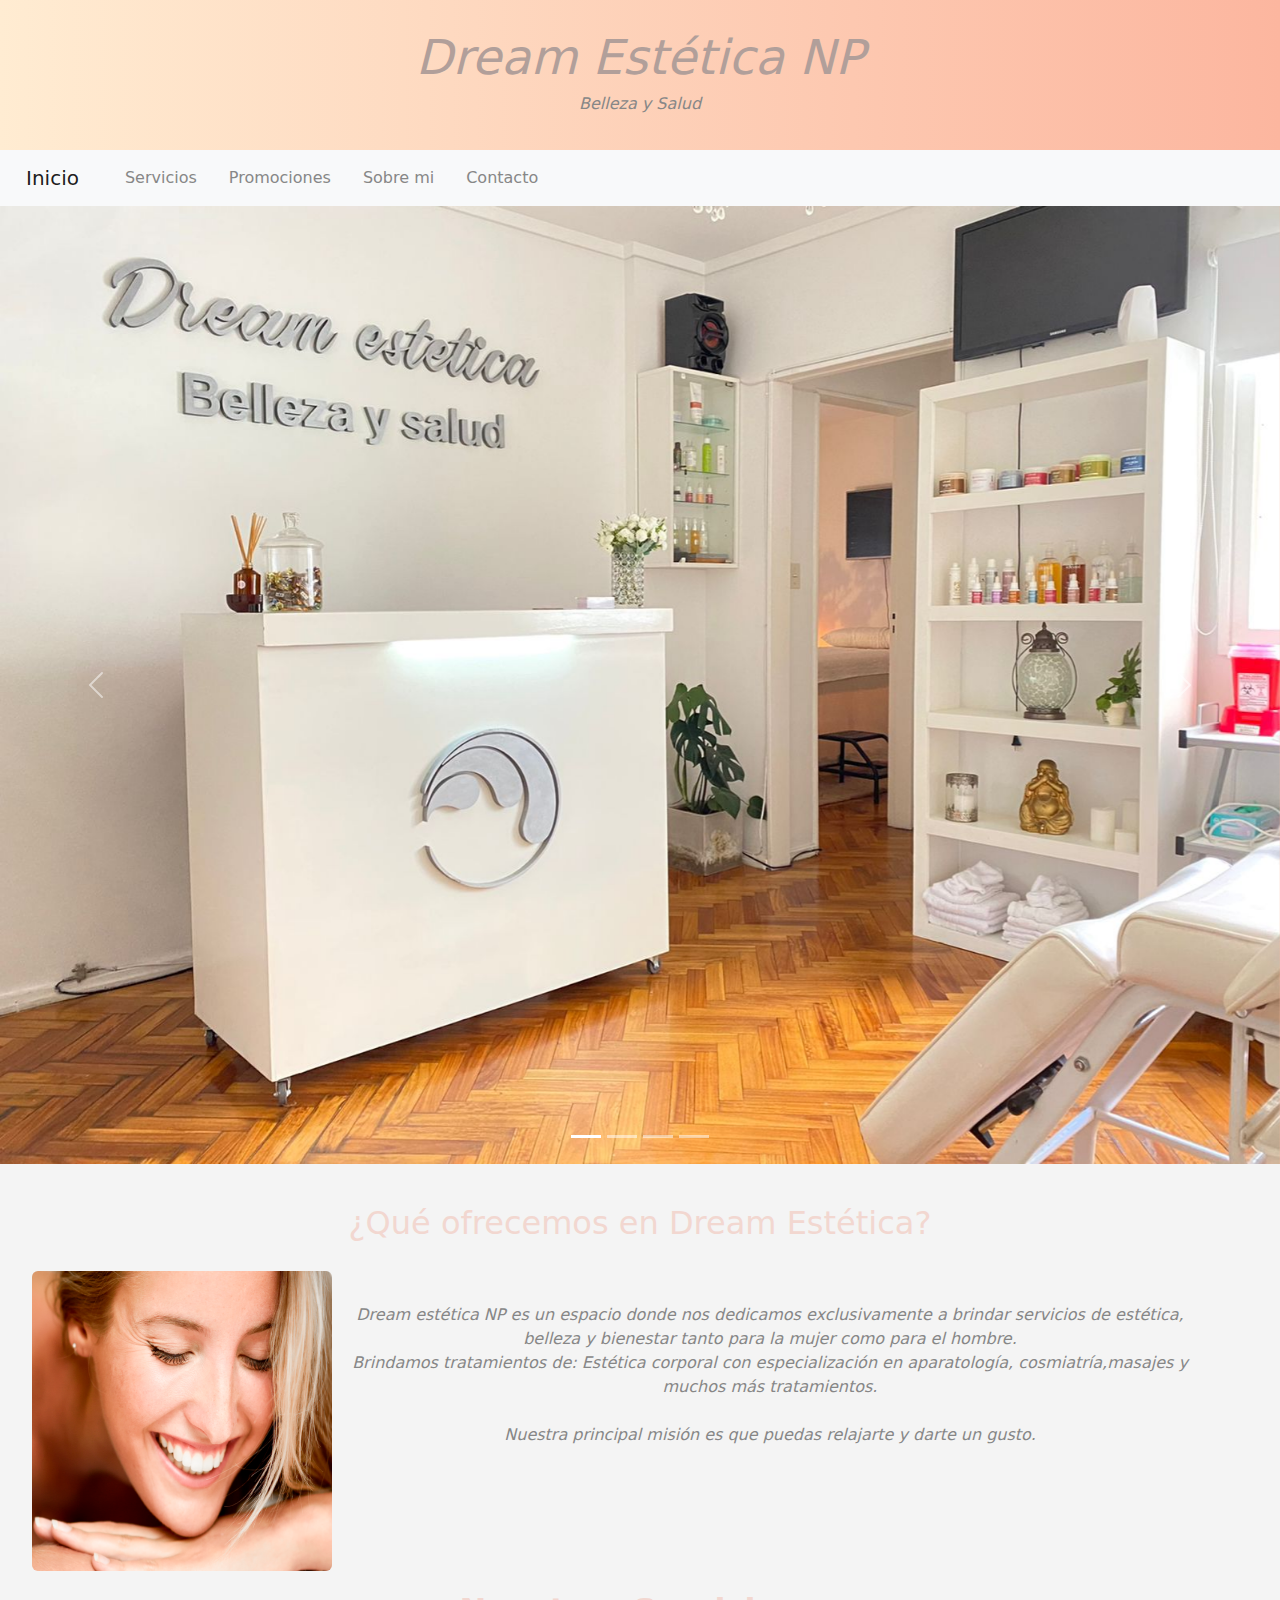
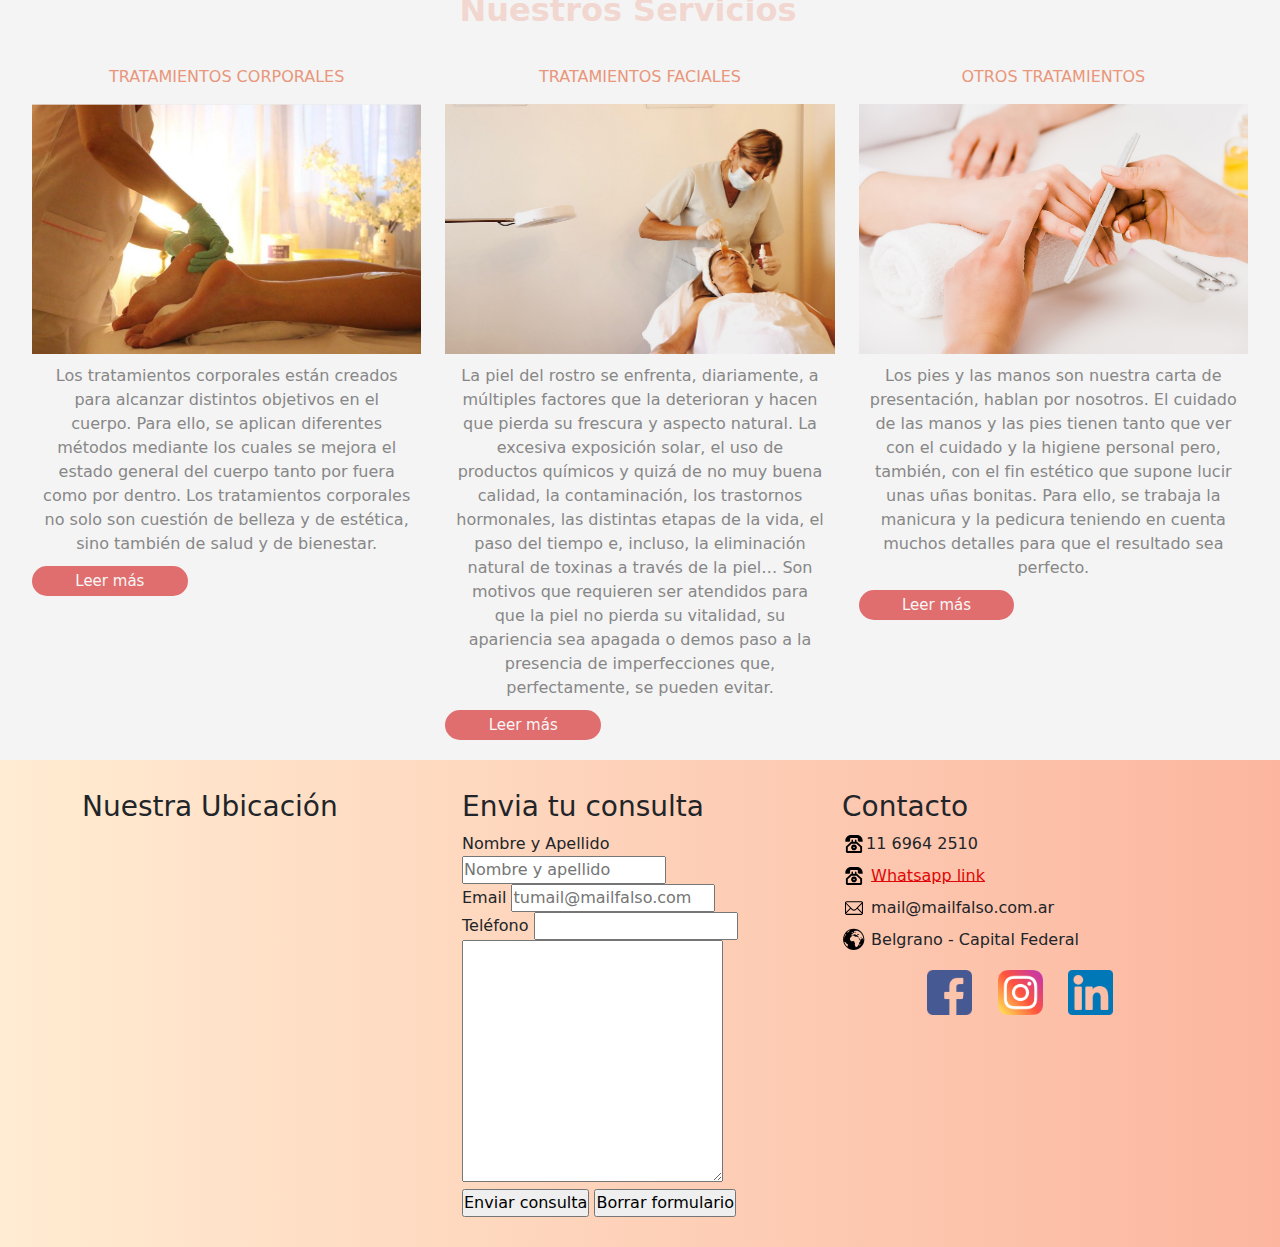
<file: index.html>
<!DOCTYPE html>
<html lang="es">
<head>
    <meta charset="UTF-8">
    <meta http-equiv="X-UA-Compatible" content="IE=edge">
    <meta name="viewport" content="width=device-width, initial-scale=1.0">
    <link rel="stylesheet" href="./css/bootstrap.min.css">
    <link rel="stylesheet" href="./css/newstyles.css">
    <meta name="description" content="El mejor espacio para realizar tratamientos faciales y corporales en Buenos Aires">
    <meta name="owner" content="Luis Zulaica">
    <title>Dream Estética NP | Belleza y Salud en Buenos Aires </title>
</head>
<body class="body-index">
    <header class="header_background">
        <div class="container-fluid">
                <h1 class="header_titulo">Dream Estética NP </h1>    
                <h2 class="header_subtitulo">Belleza y Salud</h2>    
            </div>
    </header>
    
    <nav class="navbar navbar-expand-lg bg-light ">
        <div class="container-fluid ">
        <a class="navbar-brand" href="./index.html">Inicio</a>
        <button class="navbar-toggler" type="button" data-bs-toggle="collapse" data-bs-target="#navbarNav" aria-controls="navbarNav" aria-expanded="false" aria-label="Toggle navigation">
            <span class="navbar-toggler-icon"></span>
        </button>
        <div class="collapse navbar-collapse" id="navbarNav">
            <ul class="navbar-nav">
            <li class="nav-item">
                <a class="nav-link active" aria-current="page" href="./pages/servicios.html">Servicios</a>
            </li>
            <li class="nav-item">
                <a class="nav-link" href="./pages/promociones.html">Promociones</a>
            </li>
            <li class="nav-item">
                <a class="nav-link" href="./pages/sobre-mi.html">Sobre mi</a>
            </li>
            <li class="nav-item">
                <a class="nav-link" href="./pages/contacto.html">Contacto</a>
            </li>
            </ul>
        </div>
        </div>
    </nav>
    
    <!-- --------------------CAROUSEL------------------------>

    <div id="carouselExampleIndicators" class="carousel slide" data-bs-ride="true">
        <div class="carousel-indicators">
        <button type="button" data-bs-target="#carouselExampleIndicators" data-bs-slide-to="0" class="active" aria-current="true" aria-label="Slide 1"></button>
        <button type="button" data-bs-target="#carouselExampleIndicators" data-bs-slide-to="1" aria-label="Slide 2"></button>
        <button type="button" data-bs-target="#carouselExampleIndicators" data-bs-slide-to="2" aria-label="Slide 3"></button>
        <button type="button" data-bs-target="#carouselExampleIndicators" data-bs-slide-to="3" aria-label="Slide 4"></button>
        </div>
        <div class="carousel-inner">
        <div class="carousel-item active">
            <img src="./img/portada1.jfif" class="d-block w-100" alt="...">
        </div>
        <div class="carousel-item">
            <img src="./img/portada2.jfif" class="d-block w-100" alt="...">
        </div>
        <div class="carousel-item">
            <img src="./img/portada3.jfif" class="d-block w-100" alt="...">
        </div>
        <div class="carousel-item">
            <img src="./img/portada4.jfif" class="d-block w-100" alt="...">
        </div>
        </div>
        <button class="carousel-control-prev" type="button" data-bs-target="#carouselExampleIndicators" data-bs-slide="prev">
        <span class="carousel-control-prev-icon" aria-hidden="true"></span>
        <span class="visually-hidden">Previous</span>
        </button>
        <button class="carousel-control-next" type="button" data-bs-target="#carouselExampleIndicators" data-bs-slide="next">
        <span class="carousel-control-next-icon" aria-hidden="true"></span>
        <span class="visually-hidden">Next</span>
        </button>
    </div>
    
        <!-- INICIO DE MENU SERVICIOS -->
        <main class="main_background">
            <div class="container-fluid">
                <div class="row">
                    <div class="col">
                        <h2 class="titulo_main">¿Qué ofrecemos en Dream Estética?</h2>
                        <img src="./img/imagen-caritafeliz.png" class="rounded float-start" alt="imagen-mujer">
                        <p class="texto-quehacemos">Dream estética NP es un espacio donde nos dedicamos exclusivamente a brindar servicios de estética, belleza y bienestar tanto para la mujer como para el hombre.<br>
                            Brindamos tratamientos de: Estética corporal con especialización en aparatología, cosmiatría,masajes y muchos más tratamientos.<br> <br>Nuestra principal misión es que puedas relajarte y darte un gusto.</p>
                    </div>
                    <div class="row">
                    <div class="col">
                        <h2 class="titulo_main"><strong> Nuestros Servicios</strong></h2>
                    </div>
                    </div>
                </div>
                <div class="row">
                    <div class="col">
                        <h3 class="articulo__nombre">TRATAMIENTOS CORPORALES</h3>
                        <img src="./img/servicio1.jfif" alt="Imagen tratamiento 1"class="articulo__imagen"> 
                        <p class="articulo__descripcion">Los tratamientos corporales están creados para alcanzar distintos objetivos en el cuerpo. Para ello, se aplican diferentes métodos mediante los cuales se mejora el estado general del cuerpo tanto por fuera como por dentro. Los tratamientos corporales no solo son cuestión de belleza y de estética, sino también de salud y de bienestar.</p>
                        <a href="./pages/servicios.html"  class="articulo__boton--leer-mas"><span>Leer más</span></a>
                    </div>
                    <div class="col">
                        <h3 class="articulo__nombre">TRATAMIENTOS FACIALES</h3>
                        <img src="./img/servicio2.jfif" alt="Imagen tratamiento 2" class="articulo__imagen">
                        <p class="articulo__descripcion">La piel del rostro se enfrenta, diariamente, a múltiples factores que la deterioran y hacen que pierda su frescura y aspecto natural. La excesiva exposición solar, el uso de productos químicos y quizá de no muy buena calidad, la contaminación, los trastornos hormonales, las distintas etapas de la vida, el paso del tiempo e, incluso, la eliminación natural de toxinas a través de la piel… Son motivos que requieren ser atendidos para que la piel no pierda su vitalidad, su apariencia sea apagada o demos paso a la presencia de imperfecciones que, perfectamente, se pueden evitar. </p>
                        <a href="./pages/servicios.html"  class="articulo__boton--leer-mas"><span>Leer más</span></a>
                    </div>
                    <div class="col">
                        <h3 class="articulo__nombre">OTROS TRATAMIENTOS</h3>
                        <img src="./img/imagen-tratamiento-uñas.jpg" alt="Imagen tratamiento 3" class="articulo__imagen"> 
                        <p class="articulo__descripcion">Los pies y las manos son nuestra carta de presentación, hablan por nosotros. El cuidado de las manos y las pies tienen tanto que ver con el cuidado y la higiene personal pero, también, con el fin estético que supone lucir unas uñas bonitas. Para ello, se trabaja la manicura y la pedicura teniendo en cuenta muchos detalles para que el resultado sea perfecto.</p>
                        <a href="./pages/servicios.html"  class="articulo__boton--leer-mas"><span>Leer más</span></a>    
                    </div>
            </div>
    </main>
    <!-- INICIO DE FOOTER -->
    <footer class="footer_background">
        <div class="container">
        <div class="row">
        <div class="col">
            <h3>Nuestra Ubicación</h3>
            <iframe src="https://www.google.com/maps/embed?pb=!1m18!1m12!1m3!1d1642.7260005784824!2d-58.44687334197033!3d-34.5674278864265!2m3!1f0!2f0!3f0!3m2!1i1024!2i768!4f13.1!3m3!1m2!1s0x95bcb5c6750d5ccb%3A0xcb00f315266fbe1c!2sAguilar%202101-2199%2C%20C1426DSC%20CABA!5e0!3m2!1ses!2sar!4v1655679338031!5m2!1ses!2sar" width="75%" height="300" style="border:0;" allowfullscreen="" loading="lazy" referrerpolicy="no-referrer-when-downgrade"></iframe>
        </div>
                <div class="col">
                <h3>Envia tu consulta</h3>
                <form>
                    <div>
                    <label for="campo-nomre">Nombre y Apellido</label>
                    <input type="text" id="campo-nombre" required placeholder="Nombre y apellido">
                    </div>
                    <div>
                    <label for="campo-email">Email</label> 
                    <input type="email"  id="campo-email" required placeholder="tumail@mailfalso.com">   
                    </div>
                    <div>   
                    <label for="campo-telefono">Teléfono</label> 
                    <input type="tel" name="Telefono" id="campo-tlefono" required>
                    </div>
                    
                    <div>
                    <textarea name="" id="" cols="30" rows="10"></textarea>
                    </div>   
                    <input type="submit" value="Enviar consulta">
                    <input type="reset" value="Borrar formulario">  
                </form>
                </div>
        
        <div class="col">
            <h3>Contacto</h3>
            <div class="footer_telefono">
                <h6>
            <svg height="1.5rem" width="1.5rem" id="Layer_1" version="1.1" viewBox="0 0 64 64" space="preserve" xmlns="http://www.w3.org/2000/svg" xlink="http://www.w3.org/1999/xlink"><g><path d="M41.883,27.817c0,0-1.479-1.715-2.495-1.715h-0.845v-3.949c0-1.104-0.896-2-2-2s-2,0.896-2,2v3.949h-5.085v-3.949   c0-1.104-0.896-2-2-2s-2,0.896-2,2v3.949h-0.847c-1.016,0-2.494,1.715-2.494,1.715L11.175,38.033   c-0.419,0.392-0.76,1.107-0.76,1.598v0.888v11.735c0,2.028,1.646,3.673,3.674,3.673h35.823c2.028,0,3.673-1.645,3.673-3.673V40.519   c0,0,0-0.396,0-0.888c0-0.49-0.341-1.206-0.76-1.598L41.883,27.817z M48.585,50.927h-33.17V40.915l10.114-9.443l0.177-0.161   l0.177-0.205c0.001-0.001,0.002-0.002,0.003-0.004h12.227l0.16,0.185l0.197,0.184l10.114,9.443V50.927z"></path><path d="M40.127,8.073H23.873c-8.283,0-15.001,6.718-15.001,15.003v2.004c0,0.565,0.458,1.022,1.024,1.022h9.211   c1.381,0,2.501-1.118,2.501-2.5v-5.153c0-1.38,1.119-2.5,2.5-2.5h15.783c1.381,0,2.501,1.12,2.501,2.5v5.153   c0,1.382,1.119,2.5,2.5,2.5h9.213c0.565,0,1.022-0.457,1.022-1.022v-2.004C55.128,14.791,48.412,8.073,40.127,8.073z"></path><path d="M32,33.638c-4.214,0-7.632,3.418-7.632,7.632c0,4.215,3.418,7.632,7.632,7.632c4.215,0,7.632-3.417,7.632-7.632   C39.632,37.056,36.215,33.638,32,33.638z M32,43.133c-1.029,0-1.863-0.834-1.863-1.863s0.834-1.863,1.863-1.863   s1.863,0.834,1.863,1.863S33.029,43.133,32,43.133z"></path></g></svg>11 6964 2510
                </h6>
            </div>
            <div class="footer_link-wsp">
                <h6>
                    <svg height="1.5rem" width="1.5rem" id="Layer_1" version="1.1" viewBox="0 0 64 64" space="preserve" xmlns="http://www.w3.org/2000/svg" xlink="http://www.w3.org/1999/xlink"><g><path d="M41.883,27.817c0,0-1.479-1.715-2.495-1.715h-0.845v-3.949c0-1.104-0.896-2-2-2s-2,0.896-2,2v3.949h-5.085v-3.949   c0-1.104-0.896-2-2-2s-2,0.896-2,2v3.949h-0.847c-1.016,0-2.494,1.715-2.494,1.715L11.175,38.033   c-0.419,0.392-0.76,1.107-0.76,1.598v0.888v11.735c0,2.028,1.646,3.673,3.674,3.673h35.823c2.028,0,3.673-1.645,3.673-3.673V40.519   c0,0,0-0.396,0-0.888c0-0.49-0.341-1.206-0.76-1.598L41.883,27.817z M48.585,50.927h-33.17V40.915l10.114-9.443l0.177-0.161   l0.177-0.205c0.001-0.001,0.002-0.002,0.003-0.004h12.227l0.16,0.185l0.197,0.184l10.114,9.443V50.927z"></path><path d="M40.127,8.073H23.873c-8.283,0-15.001,6.718-15.001,15.003v2.004c0,0.565,0.458,1.022,1.024,1.022h9.211   c1.381,0,2.501-1.118,2.501-2.5v-5.153c0-1.38,1.119-2.5,2.5-2.5h15.783c1.381,0,2.501,1.12,2.501,2.5v5.153   c0,1.382,1.119,2.5,2.5,2.5h9.213c0.565,0,1.022-0.457,1.022-1.022v-2.004C55.128,14.791,48.412,8.073,40.127,8.073z"></path><path d="M32,33.638c-4.214,0-7.632,3.418-7.632,7.632c0,4.215,3.418,7.632,7.632,7.632c4.215,0,7.632-3.417,7.632-7.632   C39.632,37.056,36.215,33.638,32,33.638z M32,43.133c-1.029,0-1.863-0.834-1.863-1.863s0.834-1.863,1.863-1.863   s1.863,0.834,1.863,1.863S33.029,43.133,32,43.133z"></path></g></svg>
                    <a href="">Whatsapp link</a>
                </h6>
            </div>
            <div class="footer_mail">
                <h6>
                    <svg height="1.5rem" width="1.5rem" id="Layer_1" version="1.1" viewBox="0 0 64 64" space="preserve" xmlns="http://www.w3.org/2000/svg" xlink="http://www.w3.org/1999/xlink"><g><g id="Icon-Envelope" transform="translate(78.000000, 232.000000)"><path d="M-22.5-213.2l-1.9-1.9l-17.6,17.6c-2.2,2.2-5.9,2.2-8.1,0L-67.7-215l-1.9,1.9l13.1,13.1     l-13.1,13.1l1.9,1.9l13.1-13.1l2.6,2.6c1.6,1.6,3.7,2.5,5.9,2.5s4.3-0.9,5.9-2.5l2.6-2.6l13.1,13.1l1.9-1.9l-13.1-13.1     L-22.5-213.2" id="Fill-3"></path><path d="M-26.2-181.6h-39.5c-2.3,0-4.2-1.9-4.2-4.2v-28.2c0-2.3,1.9-4.2,4.2-4.2h39.5     c2.3,0,4.2,1.9,4.2,4.2v28.2C-22-183.5-23.9-181.6-26.2-181.6L-26.2-181.6z M-65.8-215.5c-0.8,0-1.4,0.6-1.4,1.4v28.2     c0,0.8,0.6,1.4,1.4,1.4h39.5c0.8,0,1.4-0.6,1.4-1.4v-28.2c0-0.8-0.6-1.4-1.4-1.4H-65.8L-65.8-215.5z" id="Fill-4"></path></g></g></svg> mail@mailfalso.com.ar
                </h6>
            </div>
            <div class="footer_ciudad">
                <h6>
                    <svg height="1.5rem" width="1.5rem" id="Layer_1" version="1.1" viewBox="0 0 32 32" space="preserve" xmlns="http://www.w3.org/2000/svg" xlink="http://www.w3.org/1999/xlink"><g id="globe-2"><polygon fill="#515151" points="13.179,6.288 13.179,6.315 13.195,6.295  "></polygon><path d="M15.624,1.028c-7.811,0-14.167,6.355-14.167,14.167c0,7.812,6.356,14.167,14.167,14.167   c7.812,0,14.168-6.354,14.168-14.167C29.792,7.383,23.436,1.028,15.624,1.028z M28.567,15.195c0,0.248-0.022,0.49-0.037,0.735   c-0.091-0.23-0.229-0.53-0.262-0.659c-0.048-0.196-0.341-0.879-0.341-0.879s-0.293-0.39-0.488-0.488   c-0.194-0.098-0.341-0.342-0.683-0.536c-0.342-0.196-0.487-0.293-0.779-0.293c-0.294,0-0.585-0.391-0.928-0.586   c-0.342-0.194-0.39-0.097-0.39-0.097s0.39,0.585,0.39,0.731c0,0.146,0.438,0.39,0.879,0.292c0,0,0.292,0.537,0.438,0.683   c0.146,0.146-0.049,0.293-0.341,0.488c-0.293,0.194-0.244,0.146-0.392,0.292c-0.146,0.146-0.633,0.392-0.78,0.488   c-0.146,0.097-0.731,0.39-1.023,0.097c-0.143-0.141-0.099-0.438-0.195-0.634c-0.098-0.195-1.122-1.707-1.61-2.389   c-0.085-0.12-0.293-0.49-0.438-0.585c-0.146-0.099,0.342-0.099,0.342-0.099s0-0.342-0.049-0.585   c-0.05-0.244,0.049-0.585,0.049-0.585s-0.488,0.292-0.636,0.39c-0.145,0.098-0.292-0.194-0.486-0.439   c-0.195-0.243-0.391-0.537-0.439-0.781c-0.049-0.243,0.244-0.341,0.244-0.341l0.438-0.243c0,0,0.537-0.097,0.879-0.049   c0.341,0.049,0.877,0.098,0.877,0.098s0.146-0.342-0.049-0.488c-0.194-0.146-0.635-0.39-0.83-0.341   c-0.194,0.048,0.097-0.244,0.34-0.439l-0.54-0.098c0,0-0.491,0.244-0.638,0.293c-0.146,0.048-0.4,0.146-0.596,0.39   c-0.194,0.244,0.078,0.585-0.117,0.683c-0.194,0.098-0.326,0.146-0.473,0.194c-0.146,0.049-0.61,0-0.61,0   c-0.504,0-0.181,0.46-0.05,0.623l-0.39-0.476L18.564,8.88c0,0-0.416-0.292-0.611-0.389c-0.195-0.098-0.796-0.439-0.796-0.439   l0.042,0.439l0.565,0.572l0.05,0.013l0.294,0.39l-0.649,0.049V9.129c-0.612-0.148-0.452-0.3-0.521-0.347   c-0.145-0.097-0.484-0.342-0.484-0.342s-0.574,0.098-0.721,0.147c-0.147,0.049-0.188,0.195-0.479,0.292   c-0.294,0.098-0.426,0.244-0.523,0.39s-0.415,0.585-0.608,0.78c-0.196,0.196-0.558,0.146-0.704,0.146   c-0.147,0-0.851-0.195-0.851-0.195V9.173c0,0,0.095-0.464,0.047-0.61l0.427-0.072l0.713-0.147l0.209-0.147l0.3-0.39   c0,0-0.337-0.244-0.094-0.585c0.117-0.164,0.538-0.195,0.733-0.341c0.194-0.146,0.489-0.244,0.489-0.244s0.342-0.292,0.683-0.634   c0,0,0.244-0.147,0.536-0.245c0,0,0.83,0.732,0.977,0.732s0.683-0.341,0.683-0.341s0.146-0.438,0.098-0.585   c-0.049-0.146-0.293-0.634-0.293-0.634s-0.146,0.244-0.292,0.439s-0.244,0.439-0.244,0.439s-0.683-0.047-0.731-0.193   c-0.05-0.147-0.146-0.388-0.196-0.533c-0.047-0.147-0.438-0.142-0.729-0.044c-0.294,0.098,0.047-0.526,0.047-0.526   s0.294-0.368,0.488-0.368s0.635-0.25,0.828-0.298c0.196-0.049,0.783-0.272,1.025-0.272c0.244,0,0.537,0.105,0.684,0.105   s0.731,0,0.731,0l1.023-0.082c0,0,0.879,0.325,0.585,0.521c0,0,0.343,0.211,0.489,0.357c0.137,0.138,0.491-0.127,0.694-0.24   C26.127,6.525,28.567,10.576,28.567,15.195z M5.296,7.563c0,0.195-0.266,0.242,0,0.732c0.34,0.634,0.048,0.927,0.048,0.927   s-0.83,0.585-0.976,0.683c-0.146,0.098-0.536,0.634-0.293,0.487c0.244-0.146,0.536-0.292,0.293,0.098   c-0.244,0.391-0.683,1.024-0.78,1.269s-0.585,0.829-0.585,1.122c0,0.293-0.195,0.879-0.146,1.123   c0.033,0.17-0.075,0.671-0.16,0.877c0.066-2.742,0.989-5.269,2.513-7.336C5.26,7.55,5.296,7.563,5.296,7.563z M6.863,5.693   c1.193-1.101,2.591-1.979,4.133-2.573c-0.152,0.195-0.336,0.395-0.336,0.395s-0.341-0.001-0.976,0.683   C9.051,4.881,9.197,4.686,9.051,4.88S8.953,5.124,8.611,5.369C8.271,5.612,8.124,5.905,8.124,5.905L7.587,6.1L7.149,5.905   c0,0-0.392,0.147-0.343-0.049C6.82,5.804,6.841,5.75,6.863,5.693z M12.709,6.831l-0.194-0.292L12.709,6.1l0.47,0.188V5.417   l0.449-0.243l0.373,0.536l0.574,0.635l-0.381,0.292l-1.016,0.195V6.315L12.709,6.831z M19.051,11.416   c0.114-0.09,0.487,0.146,0.487,0.146s1.219,0.244,1.414,0.39c0.196,0.147,0.537,0.245,0.635,0.392   c0.098,0.146,0.438,0.585,0.486,0.731c0.05,0.146,0.294,0.684,0.343,0.878c0.049,0.195,0.195,0.683,0.341,0.927   c0.146,0.245,0.976,1.317,1.268,1.805l0.88-0.146c0,0-0.099,0.438-0.196,0.585c-0.097,0.146-0.39,0.536-0.536,0.731   c-0.147,0.195-0.341,0.488-0.634,0.731c-0.292,0.243-0.294,0.487-0.439,0.683c-0.146,0.195-0.342,0.634-0.342,0.634   s0.098,0.976,0.146,1.171s-0.341,0.731-0.341,0.731l-0.44,0.44l-0.588,0.779l0.048,0.731c0,0-0.444,0.343-0.689,0.537   c-0.242,0.194-0.204,0.341-0.399,0.537c-0.194,0.194-0.957,0.536-1.152,0.585s-1.271,0.195-1.271,0.195v-0.438l-0.022-0.488   c0,0-0.148-0.585-0.295-0.78s-0.083-0.489-0.327-0.732c-0.244-0.244-0.334-0.438-0.383-0.586c-0.049-0.146,0.053-0.584,0.053-0.584   s0.197-0.537,0.294-0.732c0.098-0.195,0.001-0.487-0.097-0.683s-0.145-0.684-0.145-0.829c0-0.146-0.392-0.391-0.538-0.537   c-0.146-0.146-0.097-0.342-0.097-0.535c0-0.197-0.146-0.635-0.098-0.977c0.049-0.341-0.438-0.098-0.731,0   c-0.293,0.098-0.487-0.098-0.487-0.391s-0.536-0.048-0.878,0.146c-0.343,0.195-0.732,0.195-1.124,0.342   c-0.389,0.146-0.583-0.146-0.583-0.146s-0.343-0.292-0.585-0.439c-0.245-0.146-0.489-0.438-0.685-0.682   c-0.194-0.245-0.683-0.977-0.73-1.268c-0.049-0.294,0-0.49,0-0.831s0-0.536,0.048-0.78c0.049-0.244,0.195-0.537,0.342-0.781   c0.146-0.244,0.683-0.536,0.828-0.634c0.146-0.097,0.488-0.389,0.488-0.585c0-0.195,0.196-0.292,0.292-0.488   c0.099-0.195,0.44-0.682,0.879-0.487c0,0,0.389-0.048,0.535-0.097s0.536-0.194,0.729-0.292c0.195-0.098,0.681-0.144,0.681-0.144   s0.384,0.153,0.53,0.153s0.622-0.085,0.622-0.085s0.22,0.707,0.22,0.854s0.146,0.292,0.391,0.39   C17.44,11.562,18.563,11.807,19.051,11.416z M24.66,20.977c0,0.146-0.049,0.537-0.098,0.732c-0.051,0.195-0.147,0.537-0.195,0.73   c-0.049,0.196-0.293,0.586-0.438,0.684c-0.146,0.098-0.391,0.391-0.536,0.439c-0.146,0.049-0.245-0.342-0.196-0.537   c0.05-0.195,0.293-0.731,0.293-0.731s0.049-0.292,0.097-0.488c0.05-0.194,0.635-0.438,0.635-0.438l0.391-0.732   C24.611,20.635,24.66,20.832,24.66,20.977z M3.015,18.071c0.063,0.016,0.153,0.062,0.28,0.175c0.184,0.16,0.293,0.242,0.537,0.341   c0.243,0.099,0.341,0.243,0.634,0.39c0.293,0.147,0.196,0.05,0.585,0.488c0.391,0.438,0.342,0.438,0.439,0.683   s0.244,0.487,0.342,0.635c0.098,0.146,0.39,0.243,0.536,0.341s0.39,0.195,0.536,0.195c0.147,0,0.586,0.439,0.83,0.487   c0.244,0.05,0.244,0.538,0.244,0.538l-0.244,0.682l-0.196,0.731l0.196,0.585c0,0-0.294,0.245-0.487,0.245   c-0.18,0-0.241,0.114-0.438,0.06C4.949,22.91,3.6,20.638,3.015,18.071z"></path></g></svg> Belgrano - Capital Federal
                </h6> 
            </div>
            <div class="redes-sociales"> 
                <ul>
                    <li><a href="https://www.instagram.com/dreamesteticanp/" target="_blank"><img src="./img/facebook.png" alt="logo facebook"></a></li>
                    <li><a href="https://www.instagram.com/dreamesteticanp/" target="_blank"><img src="./img/logo-instagram.png" alt="logo instagram"></a></li>
                    <li><a href="https://www.instagram.com/dreamesteticanp/" target="_blank"><img src="./img/linkedin.png" alt="logo linkedin"></a></li>
                </ul> 
            </div> 
        </div>
        </div>
        </div>
    </footer>
    <script src="./js/bootstrap.js"></script>
</body>
</html>
</file>
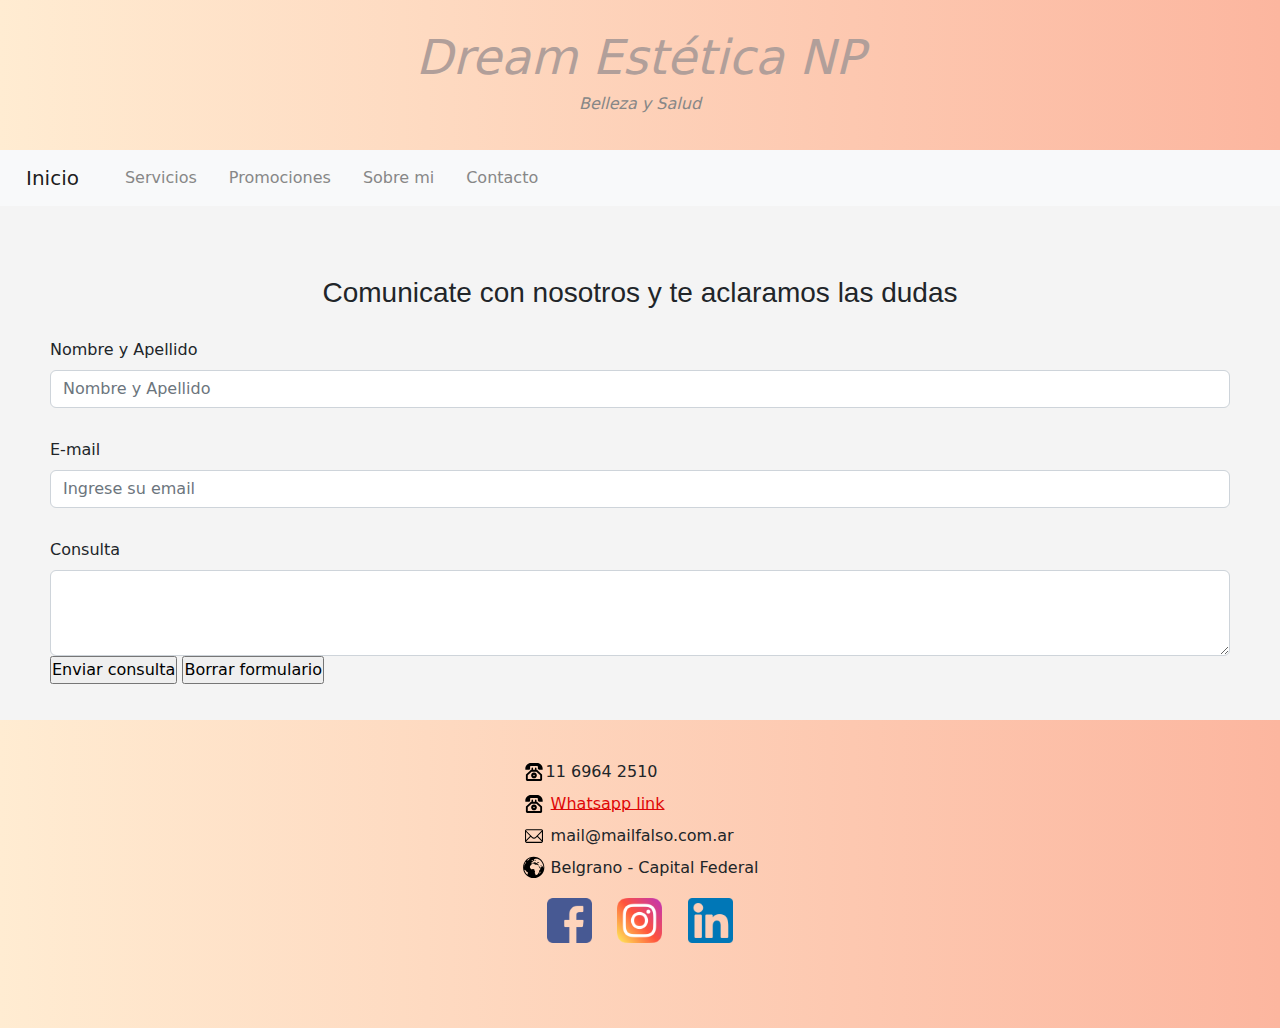
<file: pages/contacto.html>
<!DOCTYPE html>
<html lang="es">
<head>
    <meta charset="UTF-8">
    <meta http-equiv="X-UA-Compatible" content="IE=edge">
    <meta name="viewport" content="width=device-width, initial-scale=1.0">
    <link rel="stylesheet" href="../css/bootstrap.min.css">
    <link rel="stylesheet" href="../css/newstyles.css"> 
    <meta name="description" content="Contactate con el mejor centro de belleza y estética de Buenos Aires">
    <title>Contacto | Dream Estética NP | Belleza y Salud</title>
</head>
<body class="body-index">
    <header class="header_background">
        <div class="container-fluid">
                <h1 class="header_titulo">Dream Estética NP </h1>    
                <h2 class="header_subtitulo">Belleza y Salud</h2>    

            </div>
    </header>
    <!-- BARRA DE NAVEGACION -->
    <nav class="navbar navbar-expand-lg bg-light ">
        <div class="container-fluid ">
        <a class="navbar-brand" href="../index.html">Inicio</a>
        <button class="navbar-toggler" type="button" data-bs-toggle="collapse" data-bs-target="#navbarNav" aria-controls="navbarNav" aria-expanded="false" aria-label="Toggle navigation">
            <span class="navbar-toggler-icon"></span>
        </button>
        <div class="collapse navbar-collapse" id="navbarNav">
            <ul class="navbar-nav">
            <li class="nav-item">
                <a class="nav-link active" aria-current="page" href="./servicios.html">Servicios</a>
            </li>
            <li class="nav-item">
                <a class="nav-link" href="./promociones.html">Promociones</a>
            </li>
            <li class="nav-item">
                <a class="nav-link" href="./sobre-mi.html">Sobre mi</a>
            </li>
            <li class="nav-item">
                <a class="nav-link" href="./contacto.html">Contacto</a>
            </li>
            </ul>
        </div>
        </div>
    </nav>
        </header>
        <main class="main_background">
                <div class="mb-3">
                    <h3 class="titulo-formulario">Comunicate con nosotros y te aclaramos las dudas</h3>
                    <label for="exampleFormControlInput1" class="form-label">Nombre y Apellido</label>
                    <input type="email" class="form-control" id="exampleFormControlInput1" placeholder="Nombre y Apellido">
                </div>
                <div class="mb-3">
                    <label for="exampleFormControlInput1" class="form-label">E-mail</label>
                    <input type="email" class="form-control" id="exampleFormControlInput1" placeholder="Ingrese su email">
                </div>
                <div class="mb-3">
                    <label for="exampleFormControlTextarea1" class="form-label">Consulta</label>
                    <textarea class="form-control" id="exampleFormControlTextarea1" rows="3"></textarea>
                    <input type="submit" value="Enviar consulta">
                    <input type="reset" value="Borrar formulario">
                </div>

                </form>
                </div>
        </main>
        <footer class="footer_background-contacto">
                <div class="footer_telefono">
                    <h6>
                <svg height="1.5rem" width="1.5rem" id="Layer_1" version="1.1" viewBox="0 0 64 64" space="preserve" xmlns="http://www.w3.org/2000/svg" xlink="http://www.w3.org/1999/xlink"><g><path d="M41.883,27.817c0,0-1.479-1.715-2.495-1.715h-0.845v-3.949c0-1.104-0.896-2-2-2s-2,0.896-2,2v3.949h-5.085v-3.949   c0-1.104-0.896-2-2-2s-2,0.896-2,2v3.949h-0.847c-1.016,0-2.494,1.715-2.494,1.715L11.175,38.033   c-0.419,0.392-0.76,1.107-0.76,1.598v0.888v11.735c0,2.028,1.646,3.673,3.674,3.673h35.823c2.028,0,3.673-1.645,3.673-3.673V40.519   c0,0,0-0.396,0-0.888c0-0.49-0.341-1.206-0.76-1.598L41.883,27.817z M48.585,50.927h-33.17V40.915l10.114-9.443l0.177-0.161   l0.177-0.205c0.001-0.001,0.002-0.002,0.003-0.004h12.227l0.16,0.185l0.197,0.184l10.114,9.443V50.927z"></path><path d="M40.127,8.073H23.873c-8.283,0-15.001,6.718-15.001,15.003v2.004c0,0.565,0.458,1.022,1.024,1.022h9.211   c1.381,0,2.501-1.118,2.501-2.5v-5.153c0-1.38,1.119-2.5,2.5-2.5h15.783c1.381,0,2.501,1.12,2.501,2.5v5.153   c0,1.382,1.119,2.5,2.5,2.5h9.213c0.565,0,1.022-0.457,1.022-1.022v-2.004C55.128,14.791,48.412,8.073,40.127,8.073z"></path><path d="M32,33.638c-4.214,0-7.632,3.418-7.632,7.632c0,4.215,3.418,7.632,7.632,7.632c4.215,0,7.632-3.417,7.632-7.632   C39.632,37.056,36.215,33.638,32,33.638z M32,43.133c-1.029,0-1.863-0.834-1.863-1.863s0.834-1.863,1.863-1.863   s1.863,0.834,1.863,1.863S33.029,43.133,32,43.133z"></path></g></svg>11 6964 2510
                    </h6>
                </div>
                <div class="footer_link-wsp">
                    <h6>
                        <svg height="1.5rem" width="1.5rem" id="Layer_1" version="1.1" viewBox="0 0 64 64" space="preserve" xmlns="http://www.w3.org/2000/svg" xlink="http://www.w3.org/1999/xlink"><g><path d="M41.883,27.817c0,0-1.479-1.715-2.495-1.715h-0.845v-3.949c0-1.104-0.896-2-2-2s-2,0.896-2,2v3.949h-5.085v-3.949   c0-1.104-0.896-2-2-2s-2,0.896-2,2v3.949h-0.847c-1.016,0-2.494,1.715-2.494,1.715L11.175,38.033   c-0.419,0.392-0.76,1.107-0.76,1.598v0.888v11.735c0,2.028,1.646,3.673,3.674,3.673h35.823c2.028,0,3.673-1.645,3.673-3.673V40.519   c0,0,0-0.396,0-0.888c0-0.49-0.341-1.206-0.76-1.598L41.883,27.817z M48.585,50.927h-33.17V40.915l10.114-9.443l0.177-0.161   l0.177-0.205c0.001-0.001,0.002-0.002,0.003-0.004h12.227l0.16,0.185l0.197,0.184l10.114,9.443V50.927z"></path><path d="M40.127,8.073H23.873c-8.283,0-15.001,6.718-15.001,15.003v2.004c0,0.565,0.458,1.022,1.024,1.022h9.211   c1.381,0,2.501-1.118,2.501-2.5v-5.153c0-1.38,1.119-2.5,2.5-2.5h15.783c1.381,0,2.501,1.12,2.501,2.5v5.153   c0,1.382,1.119,2.5,2.5,2.5h9.213c0.565,0,1.022-0.457,1.022-1.022v-2.004C55.128,14.791,48.412,8.073,40.127,8.073z"></path><path d="M32,33.638c-4.214,0-7.632,3.418-7.632,7.632c0,4.215,3.418,7.632,7.632,7.632c4.215,0,7.632-3.417,7.632-7.632   C39.632,37.056,36.215,33.638,32,33.638z M32,43.133c-1.029,0-1.863-0.834-1.863-1.863s0.834-1.863,1.863-1.863   s1.863,0.834,1.863,1.863S33.029,43.133,32,43.133z"></path></g></svg>
                        <a href="">Whatsapp link</a>
                    </h6>
                </div>
                <div class="footer_mail">
                    <h6>
                        <svg height="1.5rem" width="1.5rem" id="Layer_1" version="1.1" viewBox="0 0 64 64" space="preserve" xmlns="http://www.w3.org/2000/svg" xlink="http://www.w3.org/1999/xlink"><g><g id="Icon-Envelope" transform="translate(78.000000, 232.000000)"><path d="M-22.5-213.2l-1.9-1.9l-17.6,17.6c-2.2,2.2-5.9,2.2-8.1,0L-67.7-215l-1.9,1.9l13.1,13.1     l-13.1,13.1l1.9,1.9l13.1-13.1l2.6,2.6c1.6,1.6,3.7,2.5,5.9,2.5s4.3-0.9,5.9-2.5l2.6-2.6l13.1,13.1l1.9-1.9l-13.1-13.1     L-22.5-213.2" id="Fill-3"></path><path d="M-26.2-181.6h-39.5c-2.3,0-4.2-1.9-4.2-4.2v-28.2c0-2.3,1.9-4.2,4.2-4.2h39.5     c2.3,0,4.2,1.9,4.2,4.2v28.2C-22-183.5-23.9-181.6-26.2-181.6L-26.2-181.6z M-65.8-215.5c-0.8,0-1.4,0.6-1.4,1.4v28.2     c0,0.8,0.6,1.4,1.4,1.4h39.5c0.8,0,1.4-0.6,1.4-1.4v-28.2c0-0.8-0.6-1.4-1.4-1.4H-65.8L-65.8-215.5z" id="Fill-4"></path></g></g></svg> mail@mailfalso.com.ar
                    </h6>
                </div>
                <div class="footer_ciudad">
                    <h6>
                        <svg height="1.5rem" width="1.5rem" id="Layer_1" version="1.1" viewBox="0 0 32 32" space="preserve" xmlns="http://www.w3.org/2000/svg" xlink="http://www.w3.org/1999/xlink"><g id="globe-2"><polygon fill="#515151" points="13.179,6.288 13.179,6.315 13.195,6.295  "></polygon><path d="M15.624,1.028c-7.811,0-14.167,6.355-14.167,14.167c0,7.812,6.356,14.167,14.167,14.167   c7.812,0,14.168-6.354,14.168-14.167C29.792,7.383,23.436,1.028,15.624,1.028z M28.567,15.195c0,0.248-0.022,0.49-0.037,0.735   c-0.091-0.23-0.229-0.53-0.262-0.659c-0.048-0.196-0.341-0.879-0.341-0.879s-0.293-0.39-0.488-0.488   c-0.194-0.098-0.341-0.342-0.683-0.536c-0.342-0.196-0.487-0.293-0.779-0.293c-0.294,0-0.585-0.391-0.928-0.586   c-0.342-0.194-0.39-0.097-0.39-0.097s0.39,0.585,0.39,0.731c0,0.146,0.438,0.39,0.879,0.292c0,0,0.292,0.537,0.438,0.683   c0.146,0.146-0.049,0.293-0.341,0.488c-0.293,0.194-0.244,0.146-0.392,0.292c-0.146,0.146-0.633,0.392-0.78,0.488   c-0.146,0.097-0.731,0.39-1.023,0.097c-0.143-0.141-0.099-0.438-0.195-0.634c-0.098-0.195-1.122-1.707-1.61-2.389   c-0.085-0.12-0.293-0.49-0.438-0.585c-0.146-0.099,0.342-0.099,0.342-0.099s0-0.342-0.049-0.585   c-0.05-0.244,0.049-0.585,0.049-0.585s-0.488,0.292-0.636,0.39c-0.145,0.098-0.292-0.194-0.486-0.439   c-0.195-0.243-0.391-0.537-0.439-0.781c-0.049-0.243,0.244-0.341,0.244-0.341l0.438-0.243c0,0,0.537-0.097,0.879-0.049   c0.341,0.049,0.877,0.098,0.877,0.098s0.146-0.342-0.049-0.488c-0.194-0.146-0.635-0.39-0.83-0.341   c-0.194,0.048,0.097-0.244,0.34-0.439l-0.54-0.098c0,0-0.491,0.244-0.638,0.293c-0.146,0.048-0.4,0.146-0.596,0.39   c-0.194,0.244,0.078,0.585-0.117,0.683c-0.194,0.098-0.326,0.146-0.473,0.194c-0.146,0.049-0.61,0-0.61,0   c-0.504,0-0.181,0.46-0.05,0.623l-0.39-0.476L18.564,8.88c0,0-0.416-0.292-0.611-0.389c-0.195-0.098-0.796-0.439-0.796-0.439   l0.042,0.439l0.565,0.572l0.05,0.013l0.294,0.39l-0.649,0.049V9.129c-0.612-0.148-0.452-0.3-0.521-0.347   c-0.145-0.097-0.484-0.342-0.484-0.342s-0.574,0.098-0.721,0.147c-0.147,0.049-0.188,0.195-0.479,0.292   c-0.294,0.098-0.426,0.244-0.523,0.39s-0.415,0.585-0.608,0.78c-0.196,0.196-0.558,0.146-0.704,0.146   c-0.147,0-0.851-0.195-0.851-0.195V9.173c0,0,0.095-0.464,0.047-0.61l0.427-0.072l0.713-0.147l0.209-0.147l0.3-0.39   c0,0-0.337-0.244-0.094-0.585c0.117-0.164,0.538-0.195,0.733-0.341c0.194-0.146,0.489-0.244,0.489-0.244s0.342-0.292,0.683-0.634   c0,0,0.244-0.147,0.536-0.245c0,0,0.83,0.732,0.977,0.732s0.683-0.341,0.683-0.341s0.146-0.438,0.098-0.585   c-0.049-0.146-0.293-0.634-0.293-0.634s-0.146,0.244-0.292,0.439s-0.244,0.439-0.244,0.439s-0.683-0.047-0.731-0.193   c-0.05-0.147-0.146-0.388-0.196-0.533c-0.047-0.147-0.438-0.142-0.729-0.044c-0.294,0.098,0.047-0.526,0.047-0.526   s0.294-0.368,0.488-0.368s0.635-0.25,0.828-0.298c0.196-0.049,0.783-0.272,1.025-0.272c0.244,0,0.537,0.105,0.684,0.105   s0.731,0,0.731,0l1.023-0.082c0,0,0.879,0.325,0.585,0.521c0,0,0.343,0.211,0.489,0.357c0.137,0.138,0.491-0.127,0.694-0.24   C26.127,6.525,28.567,10.576,28.567,15.195z M5.296,7.563c0,0.195-0.266,0.242,0,0.732c0.34,0.634,0.048,0.927,0.048,0.927   s-0.83,0.585-0.976,0.683c-0.146,0.098-0.536,0.634-0.293,0.487c0.244-0.146,0.536-0.292,0.293,0.098   c-0.244,0.391-0.683,1.024-0.78,1.269s-0.585,0.829-0.585,1.122c0,0.293-0.195,0.879-0.146,1.123   c0.033,0.17-0.075,0.671-0.16,0.877c0.066-2.742,0.989-5.269,2.513-7.336C5.26,7.55,5.296,7.563,5.296,7.563z M6.863,5.693   c1.193-1.101,2.591-1.979,4.133-2.573c-0.152,0.195-0.336,0.395-0.336,0.395s-0.341-0.001-0.976,0.683   C9.051,4.881,9.197,4.686,9.051,4.88S8.953,5.124,8.611,5.369C8.271,5.612,8.124,5.905,8.124,5.905L7.587,6.1L7.149,5.905   c0,0-0.392,0.147-0.343-0.049C6.82,5.804,6.841,5.75,6.863,5.693z M12.709,6.831l-0.194-0.292L12.709,6.1l0.47,0.188V5.417   l0.449-0.243l0.373,0.536l0.574,0.635l-0.381,0.292l-1.016,0.195V6.315L12.709,6.831z M19.051,11.416   c0.114-0.09,0.487,0.146,0.487,0.146s1.219,0.244,1.414,0.39c0.196,0.147,0.537,0.245,0.635,0.392   c0.098,0.146,0.438,0.585,0.486,0.731c0.05,0.146,0.294,0.684,0.343,0.878c0.049,0.195,0.195,0.683,0.341,0.927   c0.146,0.245,0.976,1.317,1.268,1.805l0.88-0.146c0,0-0.099,0.438-0.196,0.585c-0.097,0.146-0.39,0.536-0.536,0.731   c-0.147,0.195-0.341,0.488-0.634,0.731c-0.292,0.243-0.294,0.487-0.439,0.683c-0.146,0.195-0.342,0.634-0.342,0.634   s0.098,0.976,0.146,1.171s-0.341,0.731-0.341,0.731l-0.44,0.44l-0.588,0.779l0.048,0.731c0,0-0.444,0.343-0.689,0.537   c-0.242,0.194-0.204,0.341-0.399,0.537c-0.194,0.194-0.957,0.536-1.152,0.585s-1.271,0.195-1.271,0.195v-0.438l-0.022-0.488   c0,0-0.148-0.585-0.295-0.78s-0.083-0.489-0.327-0.732c-0.244-0.244-0.334-0.438-0.383-0.586c-0.049-0.146,0.053-0.584,0.053-0.584   s0.197-0.537,0.294-0.732c0.098-0.195,0.001-0.487-0.097-0.683s-0.145-0.684-0.145-0.829c0-0.146-0.392-0.391-0.538-0.537   c-0.146-0.146-0.097-0.342-0.097-0.535c0-0.197-0.146-0.635-0.098-0.977c0.049-0.341-0.438-0.098-0.731,0   c-0.293,0.098-0.487-0.098-0.487-0.391s-0.536-0.048-0.878,0.146c-0.343,0.195-0.732,0.195-1.124,0.342   c-0.389,0.146-0.583-0.146-0.583-0.146s-0.343-0.292-0.585-0.439c-0.245-0.146-0.489-0.438-0.685-0.682   c-0.194-0.245-0.683-0.977-0.73-1.268c-0.049-0.294,0-0.49,0-0.831s0-0.536,0.048-0.78c0.049-0.244,0.195-0.537,0.342-0.781   c0.146-0.244,0.683-0.536,0.828-0.634c0.146-0.097,0.488-0.389,0.488-0.585c0-0.195,0.196-0.292,0.292-0.488   c0.099-0.195,0.44-0.682,0.879-0.487c0,0,0.389-0.048,0.535-0.097s0.536-0.194,0.729-0.292c0.195-0.098,0.681-0.144,0.681-0.144   s0.384,0.153,0.53,0.153s0.622-0.085,0.622-0.085s0.22,0.707,0.22,0.854s0.146,0.292,0.391,0.39   C17.44,11.562,18.563,11.807,19.051,11.416z M24.66,20.977c0,0.146-0.049,0.537-0.098,0.732c-0.051,0.195-0.147,0.537-0.195,0.73   c-0.049,0.196-0.293,0.586-0.438,0.684c-0.146,0.098-0.391,0.391-0.536,0.439c-0.146,0.049-0.245-0.342-0.196-0.537   c0.05-0.195,0.293-0.731,0.293-0.731s0.049-0.292,0.097-0.488c0.05-0.194,0.635-0.438,0.635-0.438l0.391-0.732   C24.611,20.635,24.66,20.832,24.66,20.977z M3.015,18.071c0.063,0.016,0.153,0.062,0.28,0.175c0.184,0.16,0.293,0.242,0.537,0.341   c0.243,0.099,0.341,0.243,0.634,0.39c0.293,0.147,0.196,0.05,0.585,0.488c0.391,0.438,0.342,0.438,0.439,0.683   s0.244,0.487,0.342,0.635c0.098,0.146,0.39,0.243,0.536,0.341s0.39,0.195,0.536,0.195c0.147,0,0.586,0.439,0.83,0.487   c0.244,0.05,0.244,0.538,0.244,0.538l-0.244,0.682l-0.196,0.731l0.196,0.585c0,0-0.294,0.245-0.487,0.245   c-0.18,0-0.241,0.114-0.438,0.06C4.949,22.91,3.6,20.638,3.015,18.071z"></path></g></svg> Belgrano - Capital Federal
                    </h6> 
                </div>
                <div class="redes-sociales"> 
                    <ul>
                        <li><a href="https://www.instagram.com/dreamesteticanp/" target="_blank"><img src="../img/facebook.png" alt="logo facebook"></a></li>
                        <li><a href="https://www.instagram.com/dreamesteticanp/" target="_blank"><img src="../img/logo-instagram.png" alt="logo instagram"></a></li>
                        <li><a href="https://www.instagram.com/dreamesteticanp/" target="_blank"><img src="../img/linkedin.png" alt="logo linkedin"></a></li>
                    </ul> 
                </div> 

            </div>
            </div>
        </footer>
        <script src="../js/bootstrap.js"></script>
    </body>
</html>
</file>
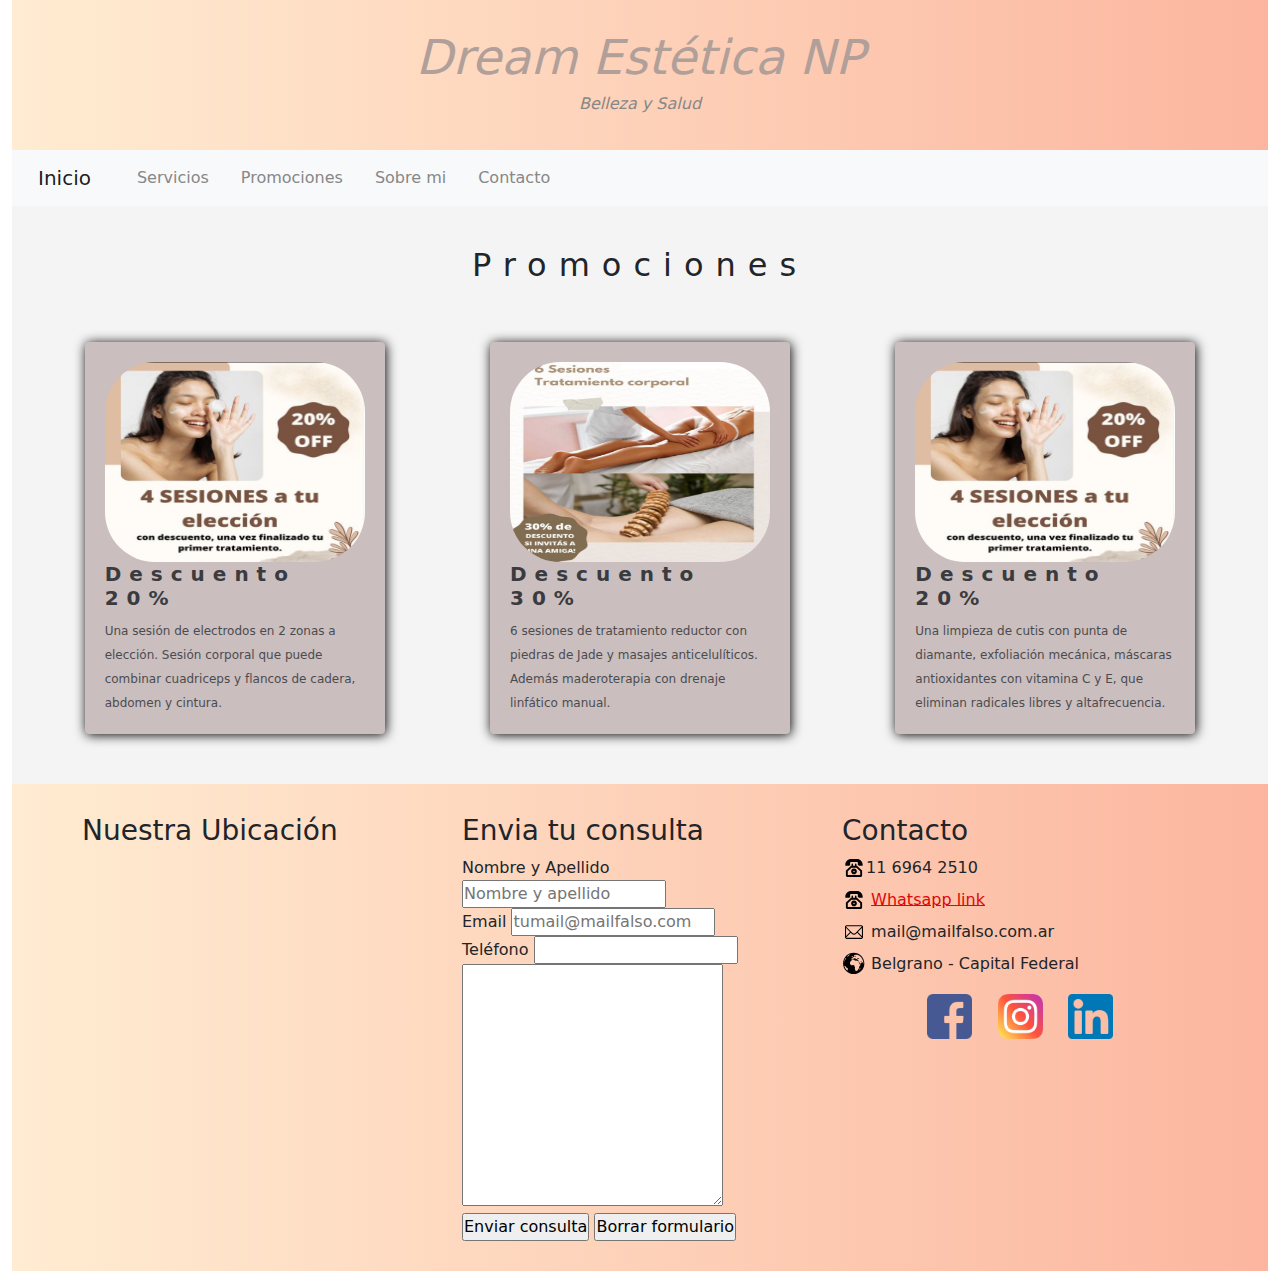
<file: pages/promociones.html>
<!DOCTYPE html>
<html lang="es">
<head>
    <meta charset="UTF-8">
    <meta http-equiv="X-UA-Compatible" content="IE=edge">
    <meta name="viewport" content="width=device-width, initial-scale=1.0">
    <link rel="stylesheet" href="../css/bootstrap.min.css">
    <link rel="stylesheet" href="../css/newstyles.css"> 
    <meta name="description" content="Las mejores promociones en servicios estéticos de Buenos Aires">
    <title>Promociones | Dream Estética NP | Belleza y Salud</title>
</head>
<body class="container-fluid">
    <header class="header_background">
        <div class="container-fluid">
                <h1 class="header_titulo">Dream Estética NP </h1>    
                <h2 class="header_subtitulo">Belleza y Salud</h2>    
            </div>
    </header>
    <!-- BARRA DE NAVEGACION -->
    <nav class="navbar navbar-expand-lg bg-light ">
        <div class="container-fluid ">
        <a class="navbar-brand" href="../index.html">Inicio</a>
        <button class="navbar-toggler" type="button" data-bs-toggle="collapse" data-bs-target="#navbarNav" aria-controls="navbarNav" aria-expanded="false" aria-label="Toggle navigation">
            <span class="navbar-toggler-icon"></span>
        </button>
        <div class="collapse navbar-collapse" id="navbarNav">
            <ul class="navbar-nav">
            <li class="nav-item">
                <a class="nav-link active" aria-current="page" href="./servicios.html">Servicios</a>
            </li>
            <li class="nav-item">
                <a class="nav-link" href=".promociones.html">Promociones</a>
            </li>
            <li class="nav-item">
                <a class="nav-link" href="./sobre-mi.html">Sobre mi</a>
            </li>
            <li class="nav-item">
                <a class="nav-link" href="./contacto.html">Contacto</a>
            </li>
            </ul>
        </div>
        </div>
    </nav>
    </header>
    <main class="main_background">
        <div class="container-fluid">
            <div class="row">
                <h2 class="title-promociones">Promociones</h2>
            </div>
            <div class="row">
            <div class="col-md-4">
            <div class="ucard">
                <img src="../img/promo1.JPG" alt="avatar">
                <h3>Descuento 20%</h3>
                <small>Una sesión de electrodos en 2 zonas a elección. Sesión corporal que puede combinar cuadriceps y flancos de cadera, abdomen y cintura.</small>
            </div>
            </div>
            <div class="col-md-4">
                <div class="ucard">
                    <img src="../img/promo2.jpeg" alt="avatar">
                    <h3>Descuento 30%</h3>
                    <small>6 sesiones de tratamiento reductor con piedras de Jade y masajes anticelulíticos. Además maderoterapia con drenaje linfático manual.</small>
                </div>
                </div>
                <div class="col-md-4">
                    <div class="ucard">
                        <img src="../img/promo1.JPG" alt="avatar">
                        <h3>Descuento 20%</h3>
                        <small>Una limpieza de cutis con punta de diamante, exfoliación mecánica, máscaras antioxidantes con vitamina C y E, que eliminan radicales libres y altafrecuencia.</small>
                    </div>
                    </div>

            </div>
            
        </div>
    </main>
    <footer class="footer_background">
        <div class="container">
        <div class="row">
        <div class="col">
            <h3>Nuestra Ubicación</h3>
            <iframe src="https://www.google.com/maps/embed?pb=!1m18!1m12!1m3!1d1642.7260005784824!2d-58.44687334197033!3d-34.5674278864265!2m3!1f0!2f0!3f0!3m2!1i1024!2i768!4f13.1!3m3!1m2!1s0x95bcb5c6750d5ccb%3A0xcb00f315266fbe1c!2sAguilar%202101-2199%2C%20C1426DSC%20CABA!5e0!3m2!1ses!2sar!4v1655679338031!5m2!1ses!2sar" width="75%" height="300" style="border:0;" allowfullscreen="" loading="lazy" referrerpolicy="no-referrer-when-downgrade"></iframe>
        </div>
                <div class="col">
                <h3>Envia tu consulta</h3>
                <form>
                    <div>
                    <label for="campo-nomre">Nombre y Apellido</label>
                    <input type="text" id="campo-nombre" required placeholder="Nombre y apellido">
                    </div>
                    <div>
                    <label for="campo-email">Email</label> 
                    <input type="email"  id="campo-email" required placeholder="tumail@mailfalso.com">   
                    </div>
                    <div>   
                    <label for="campo-telefono">Teléfono</label> 
                    <input type="tel" name="Telefono" id="campo-tlefono" required>
                    </div>
                    
                    <div>
                    <textarea name="" id="" cols="30" rows="10"></textarea>
                    </div>   
                    <input type="submit" value="Enviar consulta">
                    <input type="reset" value="Borrar formulario">  
                </form>
                </div>
        
        <div class="col">
            <h3>Contacto</h3>
            <div class="footer_telefono">
                <h6>
            <svg height="1.5rem" width="1.5rem" id="Layer_1" version="1.1" viewBox="0 0 64 64" space="preserve" xmlns="http://www.w3.org/2000/svg" xlink="http://www.w3.org/1999/xlink"><g><path d="M41.883,27.817c0,0-1.479-1.715-2.495-1.715h-0.845v-3.949c0-1.104-0.896-2-2-2s-2,0.896-2,2v3.949h-5.085v-3.949   c0-1.104-0.896-2-2-2s-2,0.896-2,2v3.949h-0.847c-1.016,0-2.494,1.715-2.494,1.715L11.175,38.033   c-0.419,0.392-0.76,1.107-0.76,1.598v0.888v11.735c0,2.028,1.646,3.673,3.674,3.673h35.823c2.028,0,3.673-1.645,3.673-3.673V40.519   c0,0,0-0.396,0-0.888c0-0.49-0.341-1.206-0.76-1.598L41.883,27.817z M48.585,50.927h-33.17V40.915l10.114-9.443l0.177-0.161   l0.177-0.205c0.001-0.001,0.002-0.002,0.003-0.004h12.227l0.16,0.185l0.197,0.184l10.114,9.443V50.927z"></path><path d="M40.127,8.073H23.873c-8.283,0-15.001,6.718-15.001,15.003v2.004c0,0.565,0.458,1.022,1.024,1.022h9.211   c1.381,0,2.501-1.118,2.501-2.5v-5.153c0-1.38,1.119-2.5,2.5-2.5h15.783c1.381,0,2.501,1.12,2.501,2.5v5.153   c0,1.382,1.119,2.5,2.5,2.5h9.213c0.565,0,1.022-0.457,1.022-1.022v-2.004C55.128,14.791,48.412,8.073,40.127,8.073z"></path><path d="M32,33.638c-4.214,0-7.632,3.418-7.632,7.632c0,4.215,3.418,7.632,7.632,7.632c4.215,0,7.632-3.417,7.632-7.632   C39.632,37.056,36.215,33.638,32,33.638z M32,43.133c-1.029,0-1.863-0.834-1.863-1.863s0.834-1.863,1.863-1.863   s1.863,0.834,1.863,1.863S33.029,43.133,32,43.133z"></path></g></svg>11 6964 2510
                </h6>
            </div>
            <div class="footer_link-wsp">
                <h6>
                    <svg height="1.5rem" width="1.5rem" id="Layer_1" version="1.1" viewBox="0 0 64 64" space="preserve" xmlns="http://www.w3.org/2000/svg" xlink="http://www.w3.org/1999/xlink"><g><path d="M41.883,27.817c0,0-1.479-1.715-2.495-1.715h-0.845v-3.949c0-1.104-0.896-2-2-2s-2,0.896-2,2v3.949h-5.085v-3.949   c0-1.104-0.896-2-2-2s-2,0.896-2,2v3.949h-0.847c-1.016,0-2.494,1.715-2.494,1.715L11.175,38.033   c-0.419,0.392-0.76,1.107-0.76,1.598v0.888v11.735c0,2.028,1.646,3.673,3.674,3.673h35.823c2.028,0,3.673-1.645,3.673-3.673V40.519   c0,0,0-0.396,0-0.888c0-0.49-0.341-1.206-0.76-1.598L41.883,27.817z M48.585,50.927h-33.17V40.915l10.114-9.443l0.177-0.161   l0.177-0.205c0.001-0.001,0.002-0.002,0.003-0.004h12.227l0.16,0.185l0.197,0.184l10.114,9.443V50.927z"></path><path d="M40.127,8.073H23.873c-8.283,0-15.001,6.718-15.001,15.003v2.004c0,0.565,0.458,1.022,1.024,1.022h9.211   c1.381,0,2.501-1.118,2.501-2.5v-5.153c0-1.38,1.119-2.5,2.5-2.5h15.783c1.381,0,2.501,1.12,2.501,2.5v5.153   c0,1.382,1.119,2.5,2.5,2.5h9.213c0.565,0,1.022-0.457,1.022-1.022v-2.004C55.128,14.791,48.412,8.073,40.127,8.073z"></path><path d="M32,33.638c-4.214,0-7.632,3.418-7.632,7.632c0,4.215,3.418,7.632,7.632,7.632c4.215,0,7.632-3.417,7.632-7.632   C39.632,37.056,36.215,33.638,32,33.638z M32,43.133c-1.029,0-1.863-0.834-1.863-1.863s0.834-1.863,1.863-1.863   s1.863,0.834,1.863,1.863S33.029,43.133,32,43.133z"></path></g></svg>
                    <a href="">Whatsapp link</a>
                </h6>
            </div>
            <div class="footer_mail">
                <h6>
                    <svg height="1.5rem" width="1.5rem" id="Layer_1" version="1.1" viewBox="0 0 64 64" space="preserve" xmlns="http://www.w3.org/2000/svg" xlink="http://www.w3.org/1999/xlink"><g><g id="Icon-Envelope" transform="translate(78.000000, 232.000000)"><path d="M-22.5-213.2l-1.9-1.9l-17.6,17.6c-2.2,2.2-5.9,2.2-8.1,0L-67.7-215l-1.9,1.9l13.1,13.1     l-13.1,13.1l1.9,1.9l13.1-13.1l2.6,2.6c1.6,1.6,3.7,2.5,5.9,2.5s4.3-0.9,5.9-2.5l2.6-2.6l13.1,13.1l1.9-1.9l-13.1-13.1     L-22.5-213.2" id="Fill-3"></path><path d="M-26.2-181.6h-39.5c-2.3,0-4.2-1.9-4.2-4.2v-28.2c0-2.3,1.9-4.2,4.2-4.2h39.5     c2.3,0,4.2,1.9,4.2,4.2v28.2C-22-183.5-23.9-181.6-26.2-181.6L-26.2-181.6z M-65.8-215.5c-0.8,0-1.4,0.6-1.4,1.4v28.2     c0,0.8,0.6,1.4,1.4,1.4h39.5c0.8,0,1.4-0.6,1.4-1.4v-28.2c0-0.8-0.6-1.4-1.4-1.4H-65.8L-65.8-215.5z" id="Fill-4"></path></g></g></svg> mail@mailfalso.com.ar
                </h6>
            </div>
            <div class="footer_ciudad">
                <h6>
                    <svg height="1.5rem" width="1.5rem" id="Layer_1" version="1.1" viewBox="0 0 32 32" space="preserve" xmlns="http://www.w3.org/2000/svg" xlink="http://www.w3.org/1999/xlink"><g id="globe-2"><polygon fill="#515151" points="13.179,6.288 13.179,6.315 13.195,6.295  "></polygon><path d="M15.624,1.028c-7.811,0-14.167,6.355-14.167,14.167c0,7.812,6.356,14.167,14.167,14.167   c7.812,0,14.168-6.354,14.168-14.167C29.792,7.383,23.436,1.028,15.624,1.028z M28.567,15.195c0,0.248-0.022,0.49-0.037,0.735   c-0.091-0.23-0.229-0.53-0.262-0.659c-0.048-0.196-0.341-0.879-0.341-0.879s-0.293-0.39-0.488-0.488   c-0.194-0.098-0.341-0.342-0.683-0.536c-0.342-0.196-0.487-0.293-0.779-0.293c-0.294,0-0.585-0.391-0.928-0.586   c-0.342-0.194-0.39-0.097-0.39-0.097s0.39,0.585,0.39,0.731c0,0.146,0.438,0.39,0.879,0.292c0,0,0.292,0.537,0.438,0.683   c0.146,0.146-0.049,0.293-0.341,0.488c-0.293,0.194-0.244,0.146-0.392,0.292c-0.146,0.146-0.633,0.392-0.78,0.488   c-0.146,0.097-0.731,0.39-1.023,0.097c-0.143-0.141-0.099-0.438-0.195-0.634c-0.098-0.195-1.122-1.707-1.61-2.389   c-0.085-0.12-0.293-0.49-0.438-0.585c-0.146-0.099,0.342-0.099,0.342-0.099s0-0.342-0.049-0.585   c-0.05-0.244,0.049-0.585,0.049-0.585s-0.488,0.292-0.636,0.39c-0.145,0.098-0.292-0.194-0.486-0.439   c-0.195-0.243-0.391-0.537-0.439-0.781c-0.049-0.243,0.244-0.341,0.244-0.341l0.438-0.243c0,0,0.537-0.097,0.879-0.049   c0.341,0.049,0.877,0.098,0.877,0.098s0.146-0.342-0.049-0.488c-0.194-0.146-0.635-0.39-0.83-0.341   c-0.194,0.048,0.097-0.244,0.34-0.439l-0.54-0.098c0,0-0.491,0.244-0.638,0.293c-0.146,0.048-0.4,0.146-0.596,0.39   c-0.194,0.244,0.078,0.585-0.117,0.683c-0.194,0.098-0.326,0.146-0.473,0.194c-0.146,0.049-0.61,0-0.61,0   c-0.504,0-0.181,0.46-0.05,0.623l-0.39-0.476L18.564,8.88c0,0-0.416-0.292-0.611-0.389c-0.195-0.098-0.796-0.439-0.796-0.439   l0.042,0.439l0.565,0.572l0.05,0.013l0.294,0.39l-0.649,0.049V9.129c-0.612-0.148-0.452-0.3-0.521-0.347   c-0.145-0.097-0.484-0.342-0.484-0.342s-0.574,0.098-0.721,0.147c-0.147,0.049-0.188,0.195-0.479,0.292   c-0.294,0.098-0.426,0.244-0.523,0.39s-0.415,0.585-0.608,0.78c-0.196,0.196-0.558,0.146-0.704,0.146   c-0.147,0-0.851-0.195-0.851-0.195V9.173c0,0,0.095-0.464,0.047-0.61l0.427-0.072l0.713-0.147l0.209-0.147l0.3-0.39   c0,0-0.337-0.244-0.094-0.585c0.117-0.164,0.538-0.195,0.733-0.341c0.194-0.146,0.489-0.244,0.489-0.244s0.342-0.292,0.683-0.634   c0,0,0.244-0.147,0.536-0.245c0,0,0.83,0.732,0.977,0.732s0.683-0.341,0.683-0.341s0.146-0.438,0.098-0.585   c-0.049-0.146-0.293-0.634-0.293-0.634s-0.146,0.244-0.292,0.439s-0.244,0.439-0.244,0.439s-0.683-0.047-0.731-0.193   c-0.05-0.147-0.146-0.388-0.196-0.533c-0.047-0.147-0.438-0.142-0.729-0.044c-0.294,0.098,0.047-0.526,0.047-0.526   s0.294-0.368,0.488-0.368s0.635-0.25,0.828-0.298c0.196-0.049,0.783-0.272,1.025-0.272c0.244,0,0.537,0.105,0.684,0.105   s0.731,0,0.731,0l1.023-0.082c0,0,0.879,0.325,0.585,0.521c0,0,0.343,0.211,0.489,0.357c0.137,0.138,0.491-0.127,0.694-0.24   C26.127,6.525,28.567,10.576,28.567,15.195z M5.296,7.563c0,0.195-0.266,0.242,0,0.732c0.34,0.634,0.048,0.927,0.048,0.927   s-0.83,0.585-0.976,0.683c-0.146,0.098-0.536,0.634-0.293,0.487c0.244-0.146,0.536-0.292,0.293,0.098   c-0.244,0.391-0.683,1.024-0.78,1.269s-0.585,0.829-0.585,1.122c0,0.293-0.195,0.879-0.146,1.123   c0.033,0.17-0.075,0.671-0.16,0.877c0.066-2.742,0.989-5.269,2.513-7.336C5.26,7.55,5.296,7.563,5.296,7.563z M6.863,5.693   c1.193-1.101,2.591-1.979,4.133-2.573c-0.152,0.195-0.336,0.395-0.336,0.395s-0.341-0.001-0.976,0.683   C9.051,4.881,9.197,4.686,9.051,4.88S8.953,5.124,8.611,5.369C8.271,5.612,8.124,5.905,8.124,5.905L7.587,6.1L7.149,5.905   c0,0-0.392,0.147-0.343-0.049C6.82,5.804,6.841,5.75,6.863,5.693z M12.709,6.831l-0.194-0.292L12.709,6.1l0.47,0.188V5.417   l0.449-0.243l0.373,0.536l0.574,0.635l-0.381,0.292l-1.016,0.195V6.315L12.709,6.831z M19.051,11.416   c0.114-0.09,0.487,0.146,0.487,0.146s1.219,0.244,1.414,0.39c0.196,0.147,0.537,0.245,0.635,0.392   c0.098,0.146,0.438,0.585,0.486,0.731c0.05,0.146,0.294,0.684,0.343,0.878c0.049,0.195,0.195,0.683,0.341,0.927   c0.146,0.245,0.976,1.317,1.268,1.805l0.88-0.146c0,0-0.099,0.438-0.196,0.585c-0.097,0.146-0.39,0.536-0.536,0.731   c-0.147,0.195-0.341,0.488-0.634,0.731c-0.292,0.243-0.294,0.487-0.439,0.683c-0.146,0.195-0.342,0.634-0.342,0.634   s0.098,0.976,0.146,1.171s-0.341,0.731-0.341,0.731l-0.44,0.44l-0.588,0.779l0.048,0.731c0,0-0.444,0.343-0.689,0.537   c-0.242,0.194-0.204,0.341-0.399,0.537c-0.194,0.194-0.957,0.536-1.152,0.585s-1.271,0.195-1.271,0.195v-0.438l-0.022-0.488   c0,0-0.148-0.585-0.295-0.78s-0.083-0.489-0.327-0.732c-0.244-0.244-0.334-0.438-0.383-0.586c-0.049-0.146,0.053-0.584,0.053-0.584   s0.197-0.537,0.294-0.732c0.098-0.195,0.001-0.487-0.097-0.683s-0.145-0.684-0.145-0.829c0-0.146-0.392-0.391-0.538-0.537   c-0.146-0.146-0.097-0.342-0.097-0.535c0-0.197-0.146-0.635-0.098-0.977c0.049-0.341-0.438-0.098-0.731,0   c-0.293,0.098-0.487-0.098-0.487-0.391s-0.536-0.048-0.878,0.146c-0.343,0.195-0.732,0.195-1.124,0.342   c-0.389,0.146-0.583-0.146-0.583-0.146s-0.343-0.292-0.585-0.439c-0.245-0.146-0.489-0.438-0.685-0.682   c-0.194-0.245-0.683-0.977-0.73-1.268c-0.049-0.294,0-0.49,0-0.831s0-0.536,0.048-0.78c0.049-0.244,0.195-0.537,0.342-0.781   c0.146-0.244,0.683-0.536,0.828-0.634c0.146-0.097,0.488-0.389,0.488-0.585c0-0.195,0.196-0.292,0.292-0.488   c0.099-0.195,0.44-0.682,0.879-0.487c0,0,0.389-0.048,0.535-0.097s0.536-0.194,0.729-0.292c0.195-0.098,0.681-0.144,0.681-0.144   s0.384,0.153,0.53,0.153s0.622-0.085,0.622-0.085s0.22,0.707,0.22,0.854s0.146,0.292,0.391,0.39   C17.44,11.562,18.563,11.807,19.051,11.416z M24.66,20.977c0,0.146-0.049,0.537-0.098,0.732c-0.051,0.195-0.147,0.537-0.195,0.73   c-0.049,0.196-0.293,0.586-0.438,0.684c-0.146,0.098-0.391,0.391-0.536,0.439c-0.146,0.049-0.245-0.342-0.196-0.537   c0.05-0.195,0.293-0.731,0.293-0.731s0.049-0.292,0.097-0.488c0.05-0.194,0.635-0.438,0.635-0.438l0.391-0.732   C24.611,20.635,24.66,20.832,24.66,20.977z M3.015,18.071c0.063,0.016,0.153,0.062,0.28,0.175c0.184,0.16,0.293,0.242,0.537,0.341   c0.243,0.099,0.341,0.243,0.634,0.39c0.293,0.147,0.196,0.05,0.585,0.488c0.391,0.438,0.342,0.438,0.439,0.683   s0.244,0.487,0.342,0.635c0.098,0.146,0.39,0.243,0.536,0.341s0.39,0.195,0.536,0.195c0.147,0,0.586,0.439,0.83,0.487   c0.244,0.05,0.244,0.538,0.244,0.538l-0.244,0.682l-0.196,0.731l0.196,0.585c0,0-0.294,0.245-0.487,0.245   c-0.18,0-0.241,0.114-0.438,0.06C4.949,22.91,3.6,20.638,3.015,18.071z"></path></g></svg> Belgrano - Capital Federal
                </h6> 
            </div>
            <div class="redes-sociales"> 
                <ul>
                    <li><a href="https://www.instagram.com/dreamesteticanp/" target="_blank"><img src="../img/facebook.png" alt="logo facebook"></a></li>
                    <li><a href="https://www.instagram.com/dreamesteticanp/" target="_blank"><img src="../img/logo-instagram.png" alt="logo instagram"></a></li>
                    <li><a href="https://www.instagram.com/dreamesteticanp/" target="_blank"><img src="../img/linkedin.png" alt="logo linkedin"></a></li>
                </ul> 
            </div> 
        </div>
        </div>
        </div>
    </footer>
    <script src="../js/bootstrap.js"></script>
</body>
</html>
</file>
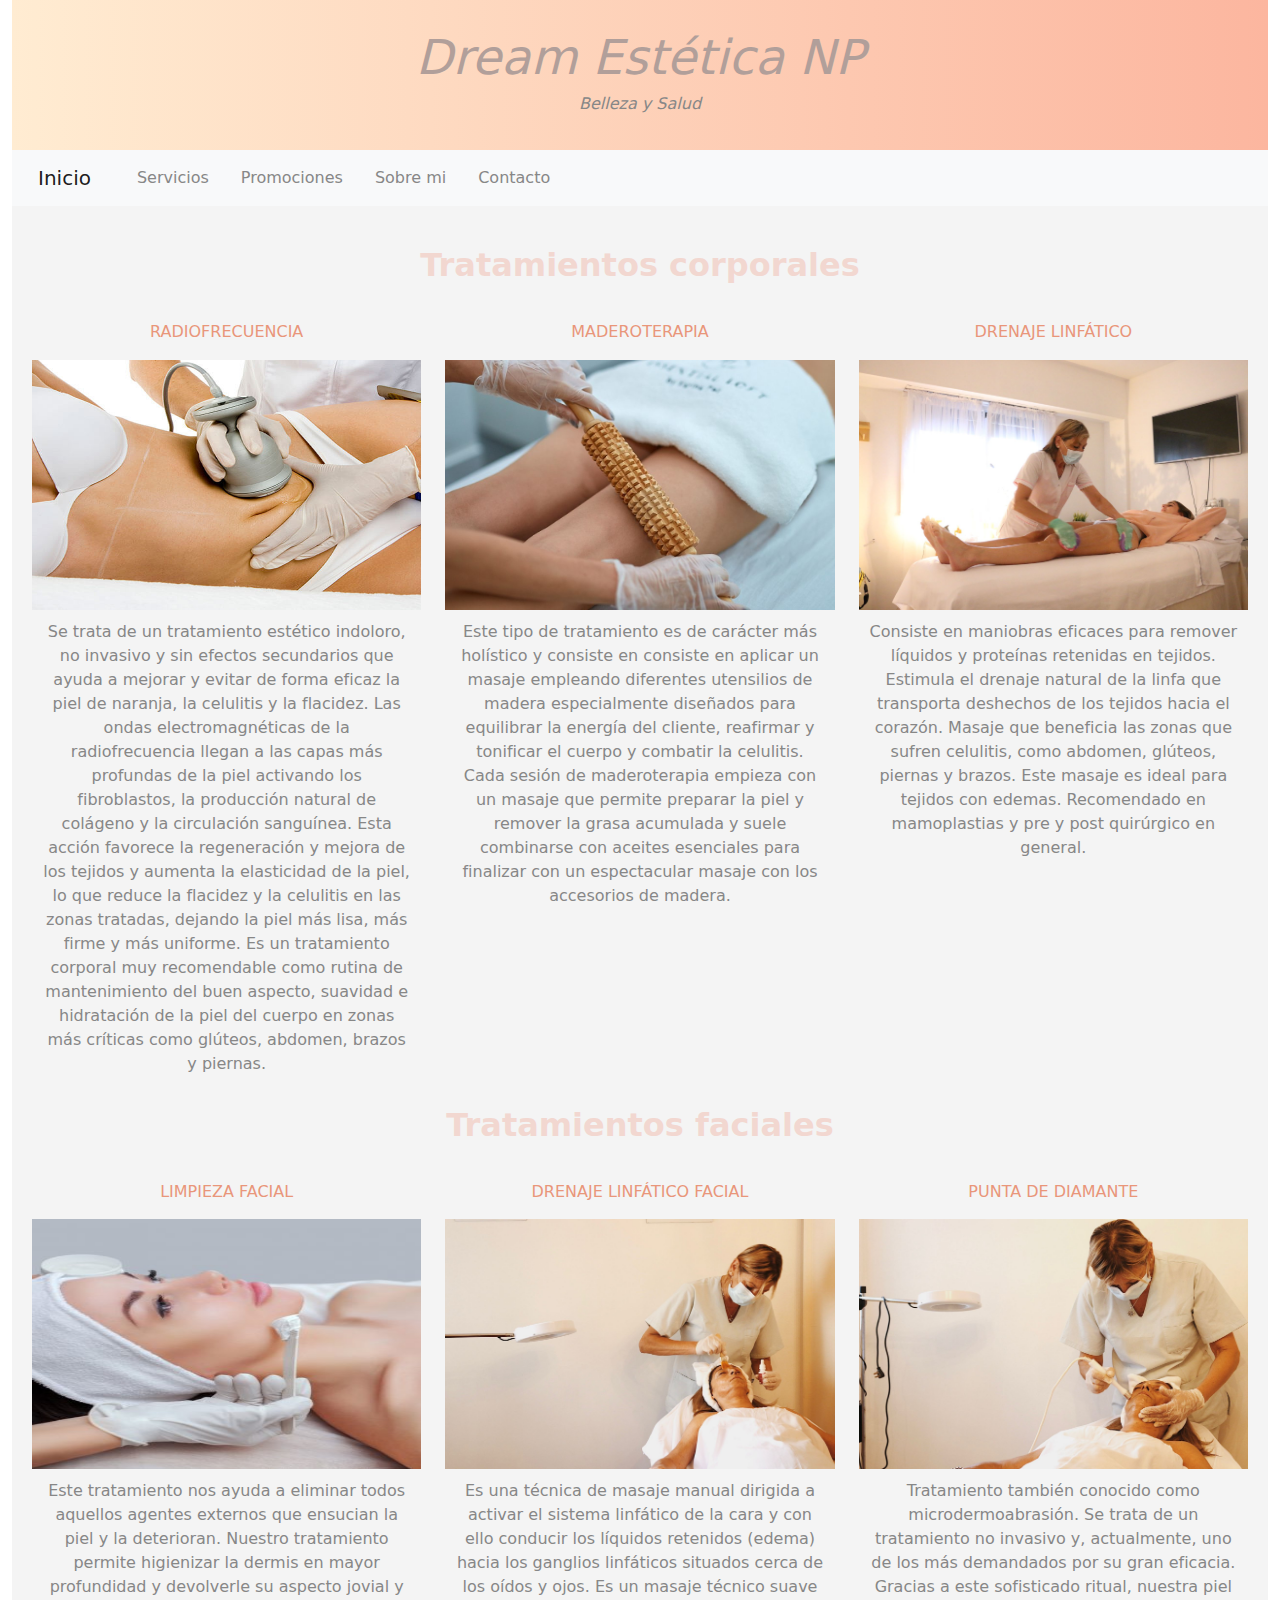
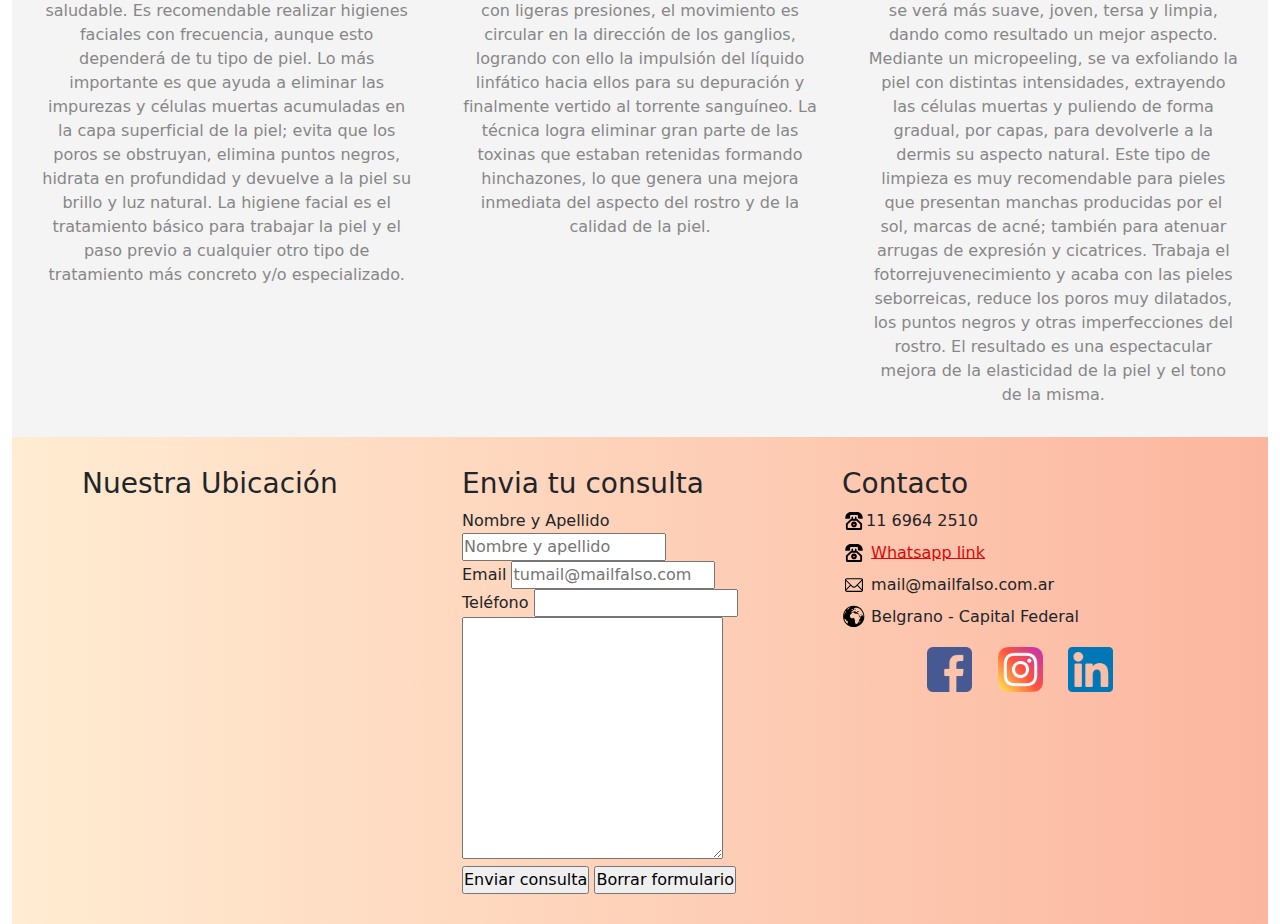
<file: pages/servicios.html>
<!DOCTYPE html>
<html lang="es">
<head>
    <meta charset="UTF-8">
    <meta http-equiv="X-UA-Compatible" content="IE=edge">
    <meta name="viewport" content="width=device-width, initial-scale=1.0">
    <link rel="stylesheet" href="../css/bootstrap.min.css">
    <link rel="stylesheet" href="../css/newstyles.css"> 
    <meta name="description" content="Los mejores servicios estéticos y de belleza en Buenos Aires">
    <title>Servicios | Dream Estética NP | Belleza y Salud</title>
</head>
<body class="container-fluid">
    <header class="header_background">
        <div class="container-fluid">
                <h1 class="header_titulo">Dream Estética NP </h1>    
                <h2 class="header_subtitulo">Belleza y Salud</h2>    
            </div>
    </header>
    <!-- BARRA DE NAVEGACION -->
    <nav class="navbar navbar-expand-lg bg-light ">
        <div class="container-fluid ">
        <a class="navbar-brand" href="../index.html">Inicio</a>
        <button class="navbar-toggler" type="button" data-bs-toggle="collapse" data-bs-target="#navbarNav" aria-controls="navbarNav" aria-expanded="false" aria-label="Toggle navigation">
            <span class="navbar-toggler-icon"></span>
        </button>
        <div class="collapse navbar-collapse" id="navbarNav">
            <ul class="navbar-nav">
            <li class="nav-item">
                <a class="nav-link active" aria-current="page" href="./servicios.html">Servicios</a>
            </li>
            <li class="nav-item">
                <a class="nav-link" href="./promociones.html">Promociones</a>
            </li>
            <li class="nav-item">
                <a class="nav-link" href="./sobre-mi.html">Sobre mi</a>
            </li>
            <li class="nav-item">
                <a class="nav-link" href="./contacto.html">Contacto</a>
            </li>
            </ul>
        </div>
        </div>
    </nav>
    </header>
    <!-- INICIO DE MENU SERVICIOS -->
    <main class="main_background">
        <div class="container-fluid">
                <div class="row">
                <div class="col">
                    <h2 class="titulo_main"><strong> Tratamientos corporales</strong></h2>
                </div>
                </div>
            </div>
            <div class="row">
                <div class="col">
                    <h3 class="articulo__nombre">RADIOFRECUENCIA</h3>
                    <img src="../img/radiofrecuencia.jpg" alt="Imagen tratamiento radiofrecuencia"class="articulo__imagen"> 
                    <p class="articulo__descripcion">Se trata de un tratamiento estético indoloro, no invasivo y sin efectos secundarios que ayuda a mejorar y evitar de forma eficaz la piel de naranja, la celulitis y la flacidez. Las ondas electromagnéticas de la radiofrecuencia llegan a las capas más profundas de la piel activando los fibroblastos, la producción natural de colágeno y la circulación sanguínea. Esta acción favorece la regeneración y mejora de los tejidos y aumenta la elasticidad de la piel, lo que reduce la flacidez y la celulitis en las zonas tratadas, dejando la piel más lisa, más firme y más uniforme. Es un tratamiento corporal muy recomendable como rutina de mantenimiento del buen aspecto, suavidad e hidratación de la piel del cuerpo en zonas más críticas como glúteos, abdomen, brazos y piernas.</p>
                    <!-- <button  class="articulo__boton--leer-mas"><span>Leer más</span></button> -->
                </div>
                <div class="col">
                    <h3 class="articulo__nombre">MADEROTERAPIA</h3>
                    <img src="../img/maderoterapia.jpg" alt="Imagen tratamiento maderoterapia" class="articulo__imagen">
                    <p class="articulo__descripcion">Este tipo de tratamiento es de carácter más holístico y consiste en consiste en aplicar un masaje empleando diferentes utensilios de madera especialmente diseñados para equilibrar la energía del cliente, reafirmar y tonificar el cuerpo y combatir la celulitis. Cada sesión de maderoterapia empieza con un masaje que permite preparar la piel y remover la grasa acumulada y suele combinarse con aceites esenciales para finalizar con un espectacular masaje con los accesorios de madera.</p>
                    <!-- <button  class="articulo__boton--leer-mas"><span>Leer más</span></button> -->
                </div>
                <div class="col">
                    <h3 class="articulo__nombre">DRENAJE LINFÁTICO</h3>
                    <img src="../img/drenaje-linfatico.jpg" alt="Imagen tratamiento drenaje-linfatico" class="articulo__imagen"> 
                    <p class="articulo__descripcion"> Consiste en maniobras eficaces para remover líquidos y proteínas retenidas en tejidos.
                        Estimula el drenaje natural de la linfa que transporta deshechos de los tejidos hacia el corazón.
                        Masaje que beneficia las zonas que sufren celulitis, como abdomen, glúteos, piernas y brazos.
                        Este masaje es ideal para tejidos con edemas.
                        Recomendado en mamoplastias y pre y post quirúrgico en general.</p>
                    <!-- <button  class="articulo__boton--leer-mas"><span>Leer más</span></button>     -->
                </div>
        </div>
        <div class="row">
            <div class="col">
                <h2 class="titulo_main"><strong> Tratamientos faciales</strong></h2>
            </div>
            </div>
        </div>
        <div class="row">
            <div class="col">
                <h3 class="articulo__nombre">LIMPIEZA FACIAL</h3>
                <img src="../img/tratamiento-facial.jpg" alt="Imagen tratamiento limpieza facial" class="articulo__imagen"> 
                <p class="articulo__descripcion">Este tratamiento nos ayuda a eliminar todos aquellos agentes externos que ensucian la piel y la deterioran. Nuestro tratamiento permite higienizar la dermis en mayor profundidad y devolverle su aspecto jovial y saludable. Es recomendable realizar higienes faciales con frecuencia, aunque esto dependerá de tu tipo de piel. Lo más importante es que ayuda a eliminar las impurezas y células muertas acumuladas en la capa superficial de la piel; evita que los poros se obstruyan, elimina puntos negros, hidrata en profundidad y devuelve a la piel su brillo y luz natural. La higiene facial es el tratamiento básico para trabajar la piel y el paso previo a cualquier otro tipo de tratamiento más concreto y/o especializado.</p>
                <!-- <button  class="articulo__boton--leer-mas"><span>Leer más</span></button> -->
            </div>
            <div class="col">
                <h3 class="articulo__nombre">DRENAJE LINFÁTICO FACIAL</h3>
                <img src="../img/servicio2.jfif" alt="Imagen tratamiento drenaje linfatico facial" class="articulo__imagen">
                <p class="articulo__descripcion">Es una técnica de masaje manual dirigida a activar el sistema linfático de la cara y con ello conducir los líquidos retenidos (edema) hacia los ganglios linfáticos situados cerca de los oídos y ojos.
                    Es un masaje técnico suave con ligeras presiones, el movimiento es circular en la dirección de los ganglios, logrando con ello la impulsión del líquido linfático hacia ellos para su depuración y finalmente vertido al torrente sanguíneo.
                    La técnica logra eliminar gran parte de las toxinas que estaban retenidas formando hinchazones, lo que genera una mejora inmediata del aspecto del rostro y de la calidad de la piel.</p>
                <!-- <button  class="articulo__boton--leer-mas"><span>Leer más</span></button> -->
            </div>
            <div class="col">
                <h3 class="articulo__nombre">PUNTA DE DIAMANTE</h3>
                <img src="../img/puntadiamante.jpg" alt="Imagen tratamiento punta de diamante" class="articulo__imagen"> 
                <p class="articulo__descripcion">Tratamiento también conocido como microdermoabrasión. Se trata de un tratamiento no invasivo y, actualmente, uno de los más demandados por su gran eficacia. Gracias a este sofisticado ritual, nuestra piel se verá más suave, joven, tersa y limpia, dando como resultado un mejor aspecto. Mediante un micropeeling, se va exfoliando la piel con distintas intensidades, extrayendo las células muertas y puliendo de forma gradual, por capas, para devolverle a la dermis su aspecto natural. Este tipo de limpieza es muy recomendable para pieles que presentan manchas producidas por el sol, marcas de acné; también para atenuar arrugas de expresión y cicatrices. Trabaja el fotorrejuvenecimiento y acaba con las pieles seborreicas, reduce los poros muy dilatados, los puntos negros y otras imperfecciones del rostro. El resultado es una espectacular mejora de la elasticidad de la piel y el tono de la misma.</p>
                <!-- <button  class="articulo__boton--leer-mas"><span>Leer más</span></button>     -->
            </div>
    </div>
</main>
<footer class="footer_background">
    <div class="container">
    <div class="row">
    <div class="col">
        <h3>Nuestra Ubicación</h3>
        <iframe src="https://www.google.com/maps/embed?pb=!1m18!1m12!1m3!1d1642.7260005784824!2d-58.44687334197033!3d-34.5674278864265!2m3!1f0!2f0!3f0!3m2!1i1024!2i768!4f13.1!3m3!1m2!1s0x95bcb5c6750d5ccb%3A0xcb00f315266fbe1c!2sAguilar%202101-2199%2C%20C1426DSC%20CABA!5e0!3m2!1ses!2sar!4v1655679338031!5m2!1ses!2sar" width="75%" height="300" style="border:0;" allowfullscreen="" loading="lazy" referrerpolicy="no-referrer-when-downgrade"></iframe>
    </div>
            <div class="col">
            <h3>Envia tu consulta</h3>
            <form>
                <div>
                <label for="campo-nomre">Nombre y Apellido</label>
                <input type="text" id="campo-nombre" required placeholder="Nombre y apellido">
                </div>
                <div>
                <label for="campo-email">Email</label> 
                <input type="email"  id="campo-email" required placeholder="tumail@mailfalso.com">   
                </div>
                <div>   
                <label for="campo-telefono">Teléfono</label> 
                <input type="tel" name="Telefono" id="campo-tlefono" required>
                </div>
                
                <div>
                <textarea name="" id="" cols="30" rows="10"></textarea>
                </div>   
                <input type="submit" value="Enviar consulta">
                <input type="reset" value="Borrar formulario">  
            </form>
            </div>
    
    <div class="col">
        <h3>Contacto</h3>
        <div class="footer_telefono">
            <h6>
        <svg height="1.5rem" width="1.5rem" id="Layer_1" version="1.1" viewBox="0 0 64 64" space="preserve" xmlns="http://www.w3.org/2000/svg" xlink="http://www.w3.org/1999/xlink"><g><path d="M41.883,27.817c0,0-1.479-1.715-2.495-1.715h-0.845v-3.949c0-1.104-0.896-2-2-2s-2,0.896-2,2v3.949h-5.085v-3.949   c0-1.104-0.896-2-2-2s-2,0.896-2,2v3.949h-0.847c-1.016,0-2.494,1.715-2.494,1.715L11.175,38.033   c-0.419,0.392-0.76,1.107-0.76,1.598v0.888v11.735c0,2.028,1.646,3.673,3.674,3.673h35.823c2.028,0,3.673-1.645,3.673-3.673V40.519   c0,0,0-0.396,0-0.888c0-0.49-0.341-1.206-0.76-1.598L41.883,27.817z M48.585,50.927h-33.17V40.915l10.114-9.443l0.177-0.161   l0.177-0.205c0.001-0.001,0.002-0.002,0.003-0.004h12.227l0.16,0.185l0.197,0.184l10.114,9.443V50.927z"></path><path d="M40.127,8.073H23.873c-8.283,0-15.001,6.718-15.001,15.003v2.004c0,0.565,0.458,1.022,1.024,1.022h9.211   c1.381,0,2.501-1.118,2.501-2.5v-5.153c0-1.38,1.119-2.5,2.5-2.5h15.783c1.381,0,2.501,1.12,2.501,2.5v5.153   c0,1.382,1.119,2.5,2.5,2.5h9.213c0.565,0,1.022-0.457,1.022-1.022v-2.004C55.128,14.791,48.412,8.073,40.127,8.073z"></path><path d="M32,33.638c-4.214,0-7.632,3.418-7.632,7.632c0,4.215,3.418,7.632,7.632,7.632c4.215,0,7.632-3.417,7.632-7.632   C39.632,37.056,36.215,33.638,32,33.638z M32,43.133c-1.029,0-1.863-0.834-1.863-1.863s0.834-1.863,1.863-1.863   s1.863,0.834,1.863,1.863S33.029,43.133,32,43.133z"></path></g></svg>11 6964 2510
            </h6>
        </div>
        <div class="footer_link-wsp">
            <h6>
                <svg height="1.5rem" width="1.5rem" id="Layer_1" version="1.1" viewBox="0 0 64 64" space="preserve" xmlns="http://www.w3.org/2000/svg" xlink="http://www.w3.org/1999/xlink"><g><path d="M41.883,27.817c0,0-1.479-1.715-2.495-1.715h-0.845v-3.949c0-1.104-0.896-2-2-2s-2,0.896-2,2v3.949h-5.085v-3.949   c0-1.104-0.896-2-2-2s-2,0.896-2,2v3.949h-0.847c-1.016,0-2.494,1.715-2.494,1.715L11.175,38.033   c-0.419,0.392-0.76,1.107-0.76,1.598v0.888v11.735c0,2.028,1.646,3.673,3.674,3.673h35.823c2.028,0,3.673-1.645,3.673-3.673V40.519   c0,0,0-0.396,0-0.888c0-0.49-0.341-1.206-0.76-1.598L41.883,27.817z M48.585,50.927h-33.17V40.915l10.114-9.443l0.177-0.161   l0.177-0.205c0.001-0.001,0.002-0.002,0.003-0.004h12.227l0.16,0.185l0.197,0.184l10.114,9.443V50.927z"></path><path d="M40.127,8.073H23.873c-8.283,0-15.001,6.718-15.001,15.003v2.004c0,0.565,0.458,1.022,1.024,1.022h9.211   c1.381,0,2.501-1.118,2.501-2.5v-5.153c0-1.38,1.119-2.5,2.5-2.5h15.783c1.381,0,2.501,1.12,2.501,2.5v5.153   c0,1.382,1.119,2.5,2.5,2.5h9.213c0.565,0,1.022-0.457,1.022-1.022v-2.004C55.128,14.791,48.412,8.073,40.127,8.073z"></path><path d="M32,33.638c-4.214,0-7.632,3.418-7.632,7.632c0,4.215,3.418,7.632,7.632,7.632c4.215,0,7.632-3.417,7.632-7.632   C39.632,37.056,36.215,33.638,32,33.638z M32,43.133c-1.029,0-1.863-0.834-1.863-1.863s0.834-1.863,1.863-1.863   s1.863,0.834,1.863,1.863S33.029,43.133,32,43.133z"></path></g></svg>
                <a href="">Whatsapp link</a>
            </h6>
        </div>
        <div class="footer_mail">
            <h6>
                <svg height="1.5rem" width="1.5rem" id="Layer_1" version="1.1" viewBox="0 0 64 64" space="preserve" xmlns="http://www.w3.org/2000/svg" xlink="http://www.w3.org/1999/xlink"><g><g id="Icon-Envelope" transform="translate(78.000000, 232.000000)"><path d="M-22.5-213.2l-1.9-1.9l-17.6,17.6c-2.2,2.2-5.9,2.2-8.1,0L-67.7-215l-1.9,1.9l13.1,13.1     l-13.1,13.1l1.9,1.9l13.1-13.1l2.6,2.6c1.6,1.6,3.7,2.5,5.9,2.5s4.3-0.9,5.9-2.5l2.6-2.6l13.1,13.1l1.9-1.9l-13.1-13.1     L-22.5-213.2" id="Fill-3"></path><path d="M-26.2-181.6h-39.5c-2.3,0-4.2-1.9-4.2-4.2v-28.2c0-2.3,1.9-4.2,4.2-4.2h39.5     c2.3,0,4.2,1.9,4.2,4.2v28.2C-22-183.5-23.9-181.6-26.2-181.6L-26.2-181.6z M-65.8-215.5c-0.8,0-1.4,0.6-1.4,1.4v28.2     c0,0.8,0.6,1.4,1.4,1.4h39.5c0.8,0,1.4-0.6,1.4-1.4v-28.2c0-0.8-0.6-1.4-1.4-1.4H-65.8L-65.8-215.5z" id="Fill-4"></path></g></g></svg> mail@mailfalso.com.ar
            </h6>
        </div>
        <div class="footer_ciudad">
            <h6>
                <svg height="1.5rem" width="1.5rem" id="Layer_1" version="1.1" viewBox="0 0 32 32" space="preserve" xmlns="http://www.w3.org/2000/svg" xlink="http://www.w3.org/1999/xlink"><g id="globe-2"><polygon fill="#515151" points="13.179,6.288 13.179,6.315 13.195,6.295  "></polygon><path d="M15.624,1.028c-7.811,0-14.167,6.355-14.167,14.167c0,7.812,6.356,14.167,14.167,14.167   c7.812,0,14.168-6.354,14.168-14.167C29.792,7.383,23.436,1.028,15.624,1.028z M28.567,15.195c0,0.248-0.022,0.49-0.037,0.735   c-0.091-0.23-0.229-0.53-0.262-0.659c-0.048-0.196-0.341-0.879-0.341-0.879s-0.293-0.39-0.488-0.488   c-0.194-0.098-0.341-0.342-0.683-0.536c-0.342-0.196-0.487-0.293-0.779-0.293c-0.294,0-0.585-0.391-0.928-0.586   c-0.342-0.194-0.39-0.097-0.39-0.097s0.39,0.585,0.39,0.731c0,0.146,0.438,0.39,0.879,0.292c0,0,0.292,0.537,0.438,0.683   c0.146,0.146-0.049,0.293-0.341,0.488c-0.293,0.194-0.244,0.146-0.392,0.292c-0.146,0.146-0.633,0.392-0.78,0.488   c-0.146,0.097-0.731,0.39-1.023,0.097c-0.143-0.141-0.099-0.438-0.195-0.634c-0.098-0.195-1.122-1.707-1.61-2.389   c-0.085-0.12-0.293-0.49-0.438-0.585c-0.146-0.099,0.342-0.099,0.342-0.099s0-0.342-0.049-0.585   c-0.05-0.244,0.049-0.585,0.049-0.585s-0.488,0.292-0.636,0.39c-0.145,0.098-0.292-0.194-0.486-0.439   c-0.195-0.243-0.391-0.537-0.439-0.781c-0.049-0.243,0.244-0.341,0.244-0.341l0.438-0.243c0,0,0.537-0.097,0.879-0.049   c0.341,0.049,0.877,0.098,0.877,0.098s0.146-0.342-0.049-0.488c-0.194-0.146-0.635-0.39-0.83-0.341   c-0.194,0.048,0.097-0.244,0.34-0.439l-0.54-0.098c0,0-0.491,0.244-0.638,0.293c-0.146,0.048-0.4,0.146-0.596,0.39   c-0.194,0.244,0.078,0.585-0.117,0.683c-0.194,0.098-0.326,0.146-0.473,0.194c-0.146,0.049-0.61,0-0.61,0   c-0.504,0-0.181,0.46-0.05,0.623l-0.39-0.476L18.564,8.88c0,0-0.416-0.292-0.611-0.389c-0.195-0.098-0.796-0.439-0.796-0.439   l0.042,0.439l0.565,0.572l0.05,0.013l0.294,0.39l-0.649,0.049V9.129c-0.612-0.148-0.452-0.3-0.521-0.347   c-0.145-0.097-0.484-0.342-0.484-0.342s-0.574,0.098-0.721,0.147c-0.147,0.049-0.188,0.195-0.479,0.292   c-0.294,0.098-0.426,0.244-0.523,0.39s-0.415,0.585-0.608,0.78c-0.196,0.196-0.558,0.146-0.704,0.146   c-0.147,0-0.851-0.195-0.851-0.195V9.173c0,0,0.095-0.464,0.047-0.61l0.427-0.072l0.713-0.147l0.209-0.147l0.3-0.39   c0,0-0.337-0.244-0.094-0.585c0.117-0.164,0.538-0.195,0.733-0.341c0.194-0.146,0.489-0.244,0.489-0.244s0.342-0.292,0.683-0.634   c0,0,0.244-0.147,0.536-0.245c0,0,0.83,0.732,0.977,0.732s0.683-0.341,0.683-0.341s0.146-0.438,0.098-0.585   c-0.049-0.146-0.293-0.634-0.293-0.634s-0.146,0.244-0.292,0.439s-0.244,0.439-0.244,0.439s-0.683-0.047-0.731-0.193   c-0.05-0.147-0.146-0.388-0.196-0.533c-0.047-0.147-0.438-0.142-0.729-0.044c-0.294,0.098,0.047-0.526,0.047-0.526   s0.294-0.368,0.488-0.368s0.635-0.25,0.828-0.298c0.196-0.049,0.783-0.272,1.025-0.272c0.244,0,0.537,0.105,0.684,0.105   s0.731,0,0.731,0l1.023-0.082c0,0,0.879,0.325,0.585,0.521c0,0,0.343,0.211,0.489,0.357c0.137,0.138,0.491-0.127,0.694-0.24   C26.127,6.525,28.567,10.576,28.567,15.195z M5.296,7.563c0,0.195-0.266,0.242,0,0.732c0.34,0.634,0.048,0.927,0.048,0.927   s-0.83,0.585-0.976,0.683c-0.146,0.098-0.536,0.634-0.293,0.487c0.244-0.146,0.536-0.292,0.293,0.098   c-0.244,0.391-0.683,1.024-0.78,1.269s-0.585,0.829-0.585,1.122c0,0.293-0.195,0.879-0.146,1.123   c0.033,0.17-0.075,0.671-0.16,0.877c0.066-2.742,0.989-5.269,2.513-7.336C5.26,7.55,5.296,7.563,5.296,7.563z M6.863,5.693   c1.193-1.101,2.591-1.979,4.133-2.573c-0.152,0.195-0.336,0.395-0.336,0.395s-0.341-0.001-0.976,0.683   C9.051,4.881,9.197,4.686,9.051,4.88S8.953,5.124,8.611,5.369C8.271,5.612,8.124,5.905,8.124,5.905L7.587,6.1L7.149,5.905   c0,0-0.392,0.147-0.343-0.049C6.82,5.804,6.841,5.75,6.863,5.693z M12.709,6.831l-0.194-0.292L12.709,6.1l0.47,0.188V5.417   l0.449-0.243l0.373,0.536l0.574,0.635l-0.381,0.292l-1.016,0.195V6.315L12.709,6.831z M19.051,11.416   c0.114-0.09,0.487,0.146,0.487,0.146s1.219,0.244,1.414,0.39c0.196,0.147,0.537,0.245,0.635,0.392   c0.098,0.146,0.438,0.585,0.486,0.731c0.05,0.146,0.294,0.684,0.343,0.878c0.049,0.195,0.195,0.683,0.341,0.927   c0.146,0.245,0.976,1.317,1.268,1.805l0.88-0.146c0,0-0.099,0.438-0.196,0.585c-0.097,0.146-0.39,0.536-0.536,0.731   c-0.147,0.195-0.341,0.488-0.634,0.731c-0.292,0.243-0.294,0.487-0.439,0.683c-0.146,0.195-0.342,0.634-0.342,0.634   s0.098,0.976,0.146,1.171s-0.341,0.731-0.341,0.731l-0.44,0.44l-0.588,0.779l0.048,0.731c0,0-0.444,0.343-0.689,0.537   c-0.242,0.194-0.204,0.341-0.399,0.537c-0.194,0.194-0.957,0.536-1.152,0.585s-1.271,0.195-1.271,0.195v-0.438l-0.022-0.488   c0,0-0.148-0.585-0.295-0.78s-0.083-0.489-0.327-0.732c-0.244-0.244-0.334-0.438-0.383-0.586c-0.049-0.146,0.053-0.584,0.053-0.584   s0.197-0.537,0.294-0.732c0.098-0.195,0.001-0.487-0.097-0.683s-0.145-0.684-0.145-0.829c0-0.146-0.392-0.391-0.538-0.537   c-0.146-0.146-0.097-0.342-0.097-0.535c0-0.197-0.146-0.635-0.098-0.977c0.049-0.341-0.438-0.098-0.731,0   c-0.293,0.098-0.487-0.098-0.487-0.391s-0.536-0.048-0.878,0.146c-0.343,0.195-0.732,0.195-1.124,0.342   c-0.389,0.146-0.583-0.146-0.583-0.146s-0.343-0.292-0.585-0.439c-0.245-0.146-0.489-0.438-0.685-0.682   c-0.194-0.245-0.683-0.977-0.73-1.268c-0.049-0.294,0-0.49,0-0.831s0-0.536,0.048-0.78c0.049-0.244,0.195-0.537,0.342-0.781   c0.146-0.244,0.683-0.536,0.828-0.634c0.146-0.097,0.488-0.389,0.488-0.585c0-0.195,0.196-0.292,0.292-0.488   c0.099-0.195,0.44-0.682,0.879-0.487c0,0,0.389-0.048,0.535-0.097s0.536-0.194,0.729-0.292c0.195-0.098,0.681-0.144,0.681-0.144   s0.384,0.153,0.53,0.153s0.622-0.085,0.622-0.085s0.22,0.707,0.22,0.854s0.146,0.292,0.391,0.39   C17.44,11.562,18.563,11.807,19.051,11.416z M24.66,20.977c0,0.146-0.049,0.537-0.098,0.732c-0.051,0.195-0.147,0.537-0.195,0.73   c-0.049,0.196-0.293,0.586-0.438,0.684c-0.146,0.098-0.391,0.391-0.536,0.439c-0.146,0.049-0.245-0.342-0.196-0.537   c0.05-0.195,0.293-0.731,0.293-0.731s0.049-0.292,0.097-0.488c0.05-0.194,0.635-0.438,0.635-0.438l0.391-0.732   C24.611,20.635,24.66,20.832,24.66,20.977z M3.015,18.071c0.063,0.016,0.153,0.062,0.28,0.175c0.184,0.16,0.293,0.242,0.537,0.341   c0.243,0.099,0.341,0.243,0.634,0.39c0.293,0.147,0.196,0.05,0.585,0.488c0.391,0.438,0.342,0.438,0.439,0.683   s0.244,0.487,0.342,0.635c0.098,0.146,0.39,0.243,0.536,0.341s0.39,0.195,0.536,0.195c0.147,0,0.586,0.439,0.83,0.487   c0.244,0.05,0.244,0.538,0.244,0.538l-0.244,0.682l-0.196,0.731l0.196,0.585c0,0-0.294,0.245-0.487,0.245   c-0.18,0-0.241,0.114-0.438,0.06C4.949,22.91,3.6,20.638,3.015,18.071z"></path></g></svg> Belgrano - Capital Federal
            </h6> 
        </div>
        <div class="redes-sociales"> 
            <ul>
                <li><a href="https://www.instagram.com/dreamesteticanp/" target="_blank"><img src="../img/facebook.png" alt="logo facebook"></a></li>
                <li><a href="https://www.instagram.com/dreamesteticanp/" target="_blank"><img src="../img/logo-instagram.png" alt="logo instagram"></a></li>
                <li><a href="https://www.instagram.com/dreamesteticanp/" target="_blank"><img src="../img/linkedin.png" alt="logo linkedin"></a></li>
            </ul> 
        </div> 
    </div>
    </div>
    </div>
</footer>
    <script src="../js/bootstrap.js"></script>
</body>
</html>
</file>
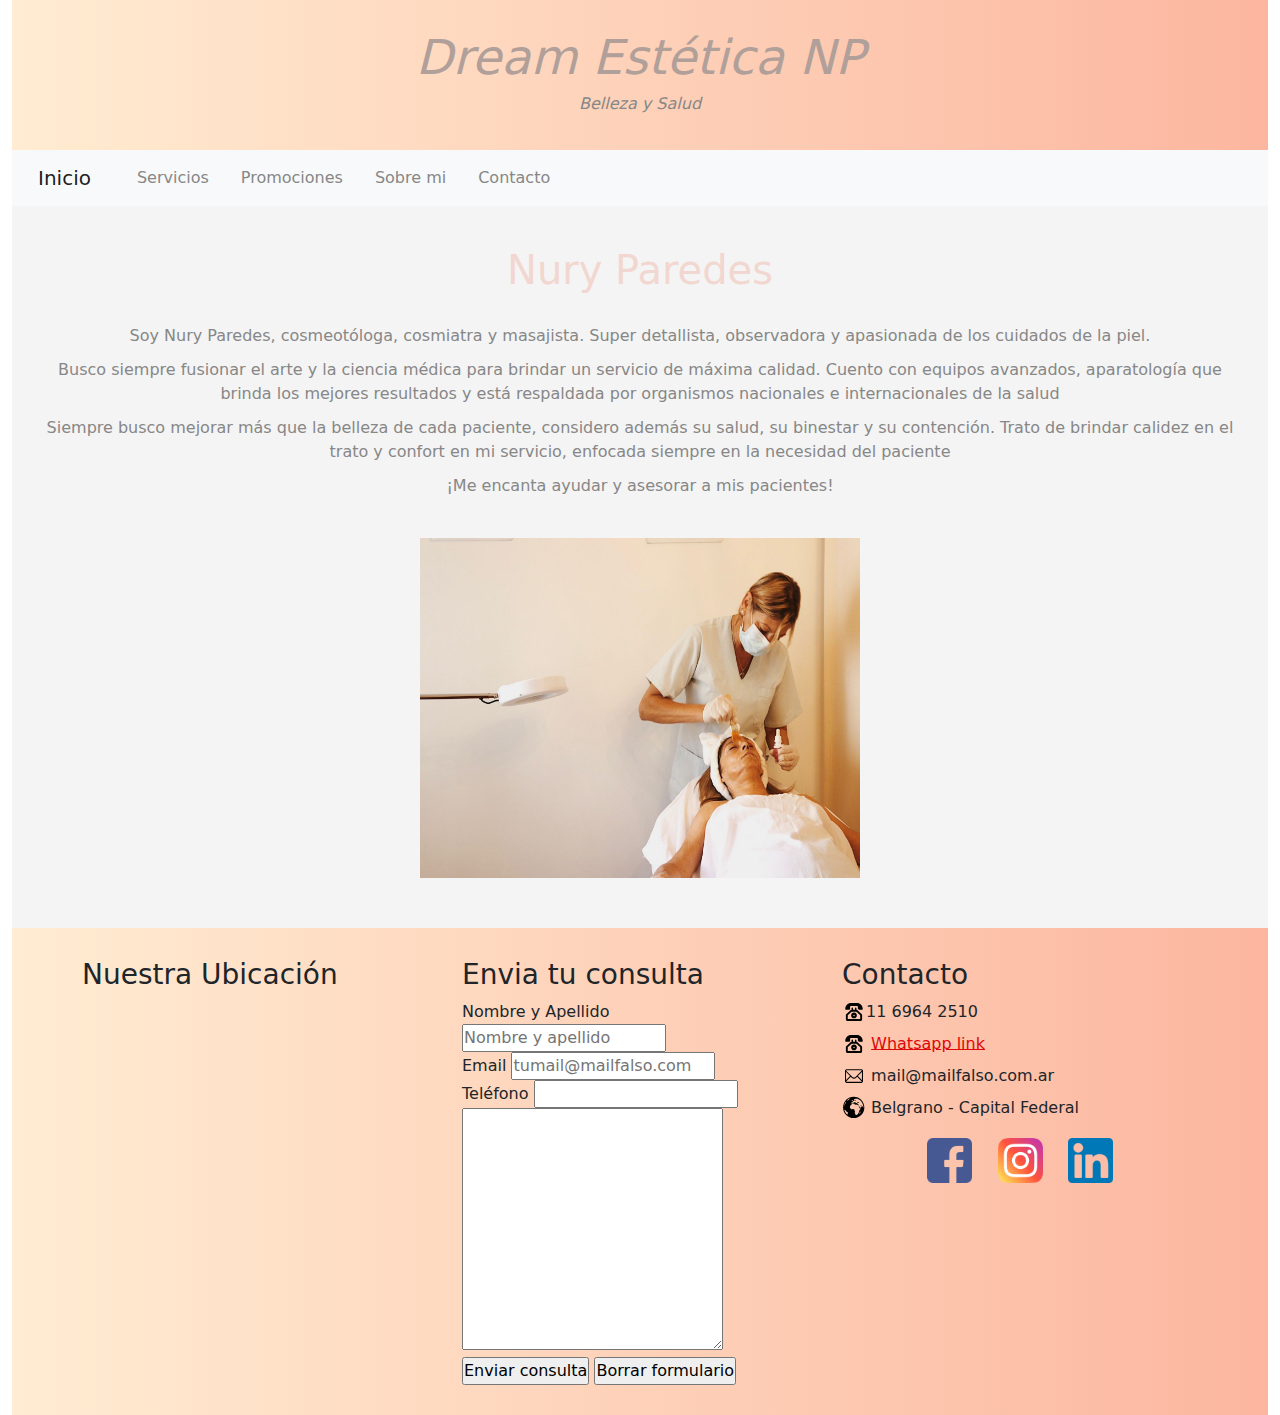
<file: pages/sobre-mi.html>
<!DOCTYPE html>
<html lang="es">
<head>
    <meta charset="UTF-8">
    <meta http-equiv="X-UA-Compatible" content="IE=edge">
    <meta name="viewport" content="width=device-width, initial-scale=1.0">
    <link rel="stylesheet" href="../css/bootstrap.min.css">
    <link rel="stylesheet" href="../css/newstyles.css"> 
    <meta name="description" content="Conocé un poco sobre mi y mis habilidades en trabajos de estética">
    <title>Sobre mi | Dream Estética NP | Belleza y Salud</title>
</head>
<body class="container-fluid">
    <header class="header_background">
        <div class="container-fluid">
                <h1 class="header_titulo">Dream Estética NP </h1>    
                <h2 class="header_subtitulo">Belleza y Salud</h2>    
            </div>
    </header>
    <!-- BARRA DE NAVEGACION -->
    <nav class="navbar navbar-expand-lg bg-light ">
        <div class="container-fluid ">
        <a class="navbar-brand" href="../index.html">Inicio</a>
        <button class="navbar-toggler" type="button" data-bs-toggle="collapse" data-bs-target="#navbarNav" aria-controls="navbarNav" aria-expanded="false" aria-label="Toggle navigation">
            <span class="navbar-toggler-icon"></span>
        </button>
        <div class="collapse navbar-collapse" id="navbarNav">
            <ul class="navbar-nav">
            <li class="nav-item">
                <a class="nav-link active" aria-current="page" href="./servicios.html">Servicios</a>
            </li>
            <li class="nav-item">
                <a class="nav-link" href="./promociones.html">Promociones</a>
            </li>
            <li class="nav-item">
                <a class="nav-link" href="./sobre-mi.html">Sobre mi</a>
            </li>
            <li class="nav-item">
                <a class="nav-link" href="./contacto.html">Contacto</a>
            </li>
            </ul>
        </div>
        </div>
    </nav>
    </header>
    <main class="main_background">
        
        <div><h1 class="titulo-nury">Nury Paredes</h1></div>
        
            <div><p>Soy Nury Paredes, cosmeotóloga, cosmiatra y masajista. Super detallista, observadora y apasionada de los cuidados de la piel.</p></div>
            
            <div><p>Busco siempre fusionar el arte y la ciencia médica para brindar un servicio de máxima calidad. Cuento con equipos avanzados, aparatología que brinda los mejores resultados y está respaldada por organismos nacionales e internacionales de la salud</p></div>

            <div><p>Siempre busco mejorar más que la belleza de cada paciente, considero además su salud, su binestar y su contención. Trato de brindar calidez en el trato y confort en mi servicio, enfocada siempre en la necesidad del paciente</p></div>

            <div><p>¡Me encanta ayudar y asesorar a mis pacientes!</p></div>
            
            <div class="seccion-foto-sobremi">
                <img src="../img/sobremi1.JPG" class="imagen-sobremi" alt="foto nury Paredes">
            </div>
            
            </main>
            
    

    <footer class="footer_background">
        <div class="container">
        <div class="row">
        <div class="col">
            <h3>Nuestra Ubicación</h3>
            <iframe src="https://www.google.com/maps/embed?pb=!1m18!1m12!1m3!1d1642.7260005784824!2d-58.44687334197033!3d-34.5674278864265!2m3!1f0!2f0!3f0!3m2!1i1024!2i768!4f13.1!3m3!1m2!1s0x95bcb5c6750d5ccb%3A0xcb00f315266fbe1c!2sAguilar%202101-2199%2C%20C1426DSC%20CABA!5e0!3m2!1ses!2sar!4v1655679338031!5m2!1ses!2sar" width="75%" height="300" style="border:0;" allowfullscreen="" loading="lazy" referrerpolicy="no-referrer-when-downgrade"></iframe>
        </div>
                <div class="col">
                <h3>Envia tu consulta</h3>
                <form>
                    <div>
                    <label for="campo-nomre">Nombre y Apellido</label>
                    <input type="text" id="campo-nombre" required placeholder="Nombre y apellido">
                    </div>
                    <div>
                    <label for="campo-email">Email</label> 
                    <input type="email"  id="campo-email" required placeholder="tumail@mailfalso.com">   
                    </div>
                    <div>   
                    <label for="campo-telefono">Teléfono</label> 
                    <input type="tel" name="Telefono" id="campo-tlefono" required>
                    </div>
                    
                    <div>
                    <textarea name="" id="" cols="30" rows="10"></textarea>
                    </div>   
                    <input type="submit" value="Enviar consulta">
                    <input type="reset" value="Borrar formulario">  
                </form>
                </div>
        
        <div class="col">
            <h3>Contacto</h3>
            <div class="footer_telefono">
                <h6>
            <svg height="1.5rem" width="1.5rem" id="Layer_1" version="1.1" viewBox="0 0 64 64" space="preserve" xmlns="http://www.w3.org/2000/svg" xlink="http://www.w3.org/1999/xlink"><g><path d="M41.883,27.817c0,0-1.479-1.715-2.495-1.715h-0.845v-3.949c0-1.104-0.896-2-2-2s-2,0.896-2,2v3.949h-5.085v-3.949   c0-1.104-0.896-2-2-2s-2,0.896-2,2v3.949h-0.847c-1.016,0-2.494,1.715-2.494,1.715L11.175,38.033   c-0.419,0.392-0.76,1.107-0.76,1.598v0.888v11.735c0,2.028,1.646,3.673,3.674,3.673h35.823c2.028,0,3.673-1.645,3.673-3.673V40.519   c0,0,0-0.396,0-0.888c0-0.49-0.341-1.206-0.76-1.598L41.883,27.817z M48.585,50.927h-33.17V40.915l10.114-9.443l0.177-0.161   l0.177-0.205c0.001-0.001,0.002-0.002,0.003-0.004h12.227l0.16,0.185l0.197,0.184l10.114,9.443V50.927z"></path><path d="M40.127,8.073H23.873c-8.283,0-15.001,6.718-15.001,15.003v2.004c0,0.565,0.458,1.022,1.024,1.022h9.211   c1.381,0,2.501-1.118,2.501-2.5v-5.153c0-1.38,1.119-2.5,2.5-2.5h15.783c1.381,0,2.501,1.12,2.501,2.5v5.153   c0,1.382,1.119,2.5,2.5,2.5h9.213c0.565,0,1.022-0.457,1.022-1.022v-2.004C55.128,14.791,48.412,8.073,40.127,8.073z"></path><path d="M32,33.638c-4.214,0-7.632,3.418-7.632,7.632c0,4.215,3.418,7.632,7.632,7.632c4.215,0,7.632-3.417,7.632-7.632   C39.632,37.056,36.215,33.638,32,33.638z M32,43.133c-1.029,0-1.863-0.834-1.863-1.863s0.834-1.863,1.863-1.863   s1.863,0.834,1.863,1.863S33.029,43.133,32,43.133z"></path></g></svg>11 6964 2510
                </h6>
            </div>
            <div class="footer_link-wsp">
                <h6>
                    <svg height="1.5rem" width="1.5rem" id="Layer_1" version="1.1" viewBox="0 0 64 64" space="preserve" xmlns="http://www.w3.org/2000/svg" xlink="http://www.w3.org/1999/xlink"><g><path d="M41.883,27.817c0,0-1.479-1.715-2.495-1.715h-0.845v-3.949c0-1.104-0.896-2-2-2s-2,0.896-2,2v3.949h-5.085v-3.949   c0-1.104-0.896-2-2-2s-2,0.896-2,2v3.949h-0.847c-1.016,0-2.494,1.715-2.494,1.715L11.175,38.033   c-0.419,0.392-0.76,1.107-0.76,1.598v0.888v11.735c0,2.028,1.646,3.673,3.674,3.673h35.823c2.028,0,3.673-1.645,3.673-3.673V40.519   c0,0,0-0.396,0-0.888c0-0.49-0.341-1.206-0.76-1.598L41.883,27.817z M48.585,50.927h-33.17V40.915l10.114-9.443l0.177-0.161   l0.177-0.205c0.001-0.001,0.002-0.002,0.003-0.004h12.227l0.16,0.185l0.197,0.184l10.114,9.443V50.927z"></path><path d="M40.127,8.073H23.873c-8.283,0-15.001,6.718-15.001,15.003v2.004c0,0.565,0.458,1.022,1.024,1.022h9.211   c1.381,0,2.501-1.118,2.501-2.5v-5.153c0-1.38,1.119-2.5,2.5-2.5h15.783c1.381,0,2.501,1.12,2.501,2.5v5.153   c0,1.382,1.119,2.5,2.5,2.5h9.213c0.565,0,1.022-0.457,1.022-1.022v-2.004C55.128,14.791,48.412,8.073,40.127,8.073z"></path><path d="M32,33.638c-4.214,0-7.632,3.418-7.632,7.632c0,4.215,3.418,7.632,7.632,7.632c4.215,0,7.632-3.417,7.632-7.632   C39.632,37.056,36.215,33.638,32,33.638z M32,43.133c-1.029,0-1.863-0.834-1.863-1.863s0.834-1.863,1.863-1.863   s1.863,0.834,1.863,1.863S33.029,43.133,32,43.133z"></path></g></svg>
                    <a href="">Whatsapp link</a>
                </h6>
            </div>
            <div class="footer_mail">
                <h6>
                    <svg height="1.5rem" width="1.5rem" id="Layer_1" version="1.1" viewBox="0 0 64 64" space="preserve" xmlns="http://www.w3.org/2000/svg" xlink="http://www.w3.org/1999/xlink"><g><g id="Icon-Envelope" transform="translate(78.000000, 232.000000)"><path d="M-22.5-213.2l-1.9-1.9l-17.6,17.6c-2.2,2.2-5.9,2.2-8.1,0L-67.7-215l-1.9,1.9l13.1,13.1     l-13.1,13.1l1.9,1.9l13.1-13.1l2.6,2.6c1.6,1.6,3.7,2.5,5.9,2.5s4.3-0.9,5.9-2.5l2.6-2.6l13.1,13.1l1.9-1.9l-13.1-13.1     L-22.5-213.2" id="Fill-3"></path><path d="M-26.2-181.6h-39.5c-2.3,0-4.2-1.9-4.2-4.2v-28.2c0-2.3,1.9-4.2,4.2-4.2h39.5     c2.3,0,4.2,1.9,4.2,4.2v28.2C-22-183.5-23.9-181.6-26.2-181.6L-26.2-181.6z M-65.8-215.5c-0.8,0-1.4,0.6-1.4,1.4v28.2     c0,0.8,0.6,1.4,1.4,1.4h39.5c0.8,0,1.4-0.6,1.4-1.4v-28.2c0-0.8-0.6-1.4-1.4-1.4H-65.8L-65.8-215.5z" id="Fill-4"></path></g></g></svg> mail@mailfalso.com.ar
                </h6>
            </div>
            <div class="footer_ciudad">
                <h6>
                    <svg height="1.5rem" width="1.5rem" id="Layer_1" version="1.1" viewBox="0 0 32 32" space="preserve" xmlns="http://www.w3.org/2000/svg" xlink="http://www.w3.org/1999/xlink"><g id="globe-2"><polygon fill="#515151" points="13.179,6.288 13.179,6.315 13.195,6.295  "></polygon><path d="M15.624,1.028c-7.811,0-14.167,6.355-14.167,14.167c0,7.812,6.356,14.167,14.167,14.167   c7.812,0,14.168-6.354,14.168-14.167C29.792,7.383,23.436,1.028,15.624,1.028z M28.567,15.195c0,0.248-0.022,0.49-0.037,0.735   c-0.091-0.23-0.229-0.53-0.262-0.659c-0.048-0.196-0.341-0.879-0.341-0.879s-0.293-0.39-0.488-0.488   c-0.194-0.098-0.341-0.342-0.683-0.536c-0.342-0.196-0.487-0.293-0.779-0.293c-0.294,0-0.585-0.391-0.928-0.586   c-0.342-0.194-0.39-0.097-0.39-0.097s0.39,0.585,0.39,0.731c0,0.146,0.438,0.39,0.879,0.292c0,0,0.292,0.537,0.438,0.683   c0.146,0.146-0.049,0.293-0.341,0.488c-0.293,0.194-0.244,0.146-0.392,0.292c-0.146,0.146-0.633,0.392-0.78,0.488   c-0.146,0.097-0.731,0.39-1.023,0.097c-0.143-0.141-0.099-0.438-0.195-0.634c-0.098-0.195-1.122-1.707-1.61-2.389   c-0.085-0.12-0.293-0.49-0.438-0.585c-0.146-0.099,0.342-0.099,0.342-0.099s0-0.342-0.049-0.585   c-0.05-0.244,0.049-0.585,0.049-0.585s-0.488,0.292-0.636,0.39c-0.145,0.098-0.292-0.194-0.486-0.439   c-0.195-0.243-0.391-0.537-0.439-0.781c-0.049-0.243,0.244-0.341,0.244-0.341l0.438-0.243c0,0,0.537-0.097,0.879-0.049   c0.341,0.049,0.877,0.098,0.877,0.098s0.146-0.342-0.049-0.488c-0.194-0.146-0.635-0.39-0.83-0.341   c-0.194,0.048,0.097-0.244,0.34-0.439l-0.54-0.098c0,0-0.491,0.244-0.638,0.293c-0.146,0.048-0.4,0.146-0.596,0.39   c-0.194,0.244,0.078,0.585-0.117,0.683c-0.194,0.098-0.326,0.146-0.473,0.194c-0.146,0.049-0.61,0-0.61,0   c-0.504,0-0.181,0.46-0.05,0.623l-0.39-0.476L18.564,8.88c0,0-0.416-0.292-0.611-0.389c-0.195-0.098-0.796-0.439-0.796-0.439   l0.042,0.439l0.565,0.572l0.05,0.013l0.294,0.39l-0.649,0.049V9.129c-0.612-0.148-0.452-0.3-0.521-0.347   c-0.145-0.097-0.484-0.342-0.484-0.342s-0.574,0.098-0.721,0.147c-0.147,0.049-0.188,0.195-0.479,0.292   c-0.294,0.098-0.426,0.244-0.523,0.39s-0.415,0.585-0.608,0.78c-0.196,0.196-0.558,0.146-0.704,0.146   c-0.147,0-0.851-0.195-0.851-0.195V9.173c0,0,0.095-0.464,0.047-0.61l0.427-0.072l0.713-0.147l0.209-0.147l0.3-0.39   c0,0-0.337-0.244-0.094-0.585c0.117-0.164,0.538-0.195,0.733-0.341c0.194-0.146,0.489-0.244,0.489-0.244s0.342-0.292,0.683-0.634   c0,0,0.244-0.147,0.536-0.245c0,0,0.83,0.732,0.977,0.732s0.683-0.341,0.683-0.341s0.146-0.438,0.098-0.585   c-0.049-0.146-0.293-0.634-0.293-0.634s-0.146,0.244-0.292,0.439s-0.244,0.439-0.244,0.439s-0.683-0.047-0.731-0.193   c-0.05-0.147-0.146-0.388-0.196-0.533c-0.047-0.147-0.438-0.142-0.729-0.044c-0.294,0.098,0.047-0.526,0.047-0.526   s0.294-0.368,0.488-0.368s0.635-0.25,0.828-0.298c0.196-0.049,0.783-0.272,1.025-0.272c0.244,0,0.537,0.105,0.684,0.105   s0.731,0,0.731,0l1.023-0.082c0,0,0.879,0.325,0.585,0.521c0,0,0.343,0.211,0.489,0.357c0.137,0.138,0.491-0.127,0.694-0.24   C26.127,6.525,28.567,10.576,28.567,15.195z M5.296,7.563c0,0.195-0.266,0.242,0,0.732c0.34,0.634,0.048,0.927,0.048,0.927   s-0.83,0.585-0.976,0.683c-0.146,0.098-0.536,0.634-0.293,0.487c0.244-0.146,0.536-0.292,0.293,0.098   c-0.244,0.391-0.683,1.024-0.78,1.269s-0.585,0.829-0.585,1.122c0,0.293-0.195,0.879-0.146,1.123   c0.033,0.17-0.075,0.671-0.16,0.877c0.066-2.742,0.989-5.269,2.513-7.336C5.26,7.55,5.296,7.563,5.296,7.563z M6.863,5.693   c1.193-1.101,2.591-1.979,4.133-2.573c-0.152,0.195-0.336,0.395-0.336,0.395s-0.341-0.001-0.976,0.683   C9.051,4.881,9.197,4.686,9.051,4.88S8.953,5.124,8.611,5.369C8.271,5.612,8.124,5.905,8.124,5.905L7.587,6.1L7.149,5.905   c0,0-0.392,0.147-0.343-0.049C6.82,5.804,6.841,5.75,6.863,5.693z M12.709,6.831l-0.194-0.292L12.709,6.1l0.47,0.188V5.417   l0.449-0.243l0.373,0.536l0.574,0.635l-0.381,0.292l-1.016,0.195V6.315L12.709,6.831z M19.051,11.416   c0.114-0.09,0.487,0.146,0.487,0.146s1.219,0.244,1.414,0.39c0.196,0.147,0.537,0.245,0.635,0.392   c0.098,0.146,0.438,0.585,0.486,0.731c0.05,0.146,0.294,0.684,0.343,0.878c0.049,0.195,0.195,0.683,0.341,0.927   c0.146,0.245,0.976,1.317,1.268,1.805l0.88-0.146c0,0-0.099,0.438-0.196,0.585c-0.097,0.146-0.39,0.536-0.536,0.731   c-0.147,0.195-0.341,0.488-0.634,0.731c-0.292,0.243-0.294,0.487-0.439,0.683c-0.146,0.195-0.342,0.634-0.342,0.634   s0.098,0.976,0.146,1.171s-0.341,0.731-0.341,0.731l-0.44,0.44l-0.588,0.779l0.048,0.731c0,0-0.444,0.343-0.689,0.537   c-0.242,0.194-0.204,0.341-0.399,0.537c-0.194,0.194-0.957,0.536-1.152,0.585s-1.271,0.195-1.271,0.195v-0.438l-0.022-0.488   c0,0-0.148-0.585-0.295-0.78s-0.083-0.489-0.327-0.732c-0.244-0.244-0.334-0.438-0.383-0.586c-0.049-0.146,0.053-0.584,0.053-0.584   s0.197-0.537,0.294-0.732c0.098-0.195,0.001-0.487-0.097-0.683s-0.145-0.684-0.145-0.829c0-0.146-0.392-0.391-0.538-0.537   c-0.146-0.146-0.097-0.342-0.097-0.535c0-0.197-0.146-0.635-0.098-0.977c0.049-0.341-0.438-0.098-0.731,0   c-0.293,0.098-0.487-0.098-0.487-0.391s-0.536-0.048-0.878,0.146c-0.343,0.195-0.732,0.195-1.124,0.342   c-0.389,0.146-0.583-0.146-0.583-0.146s-0.343-0.292-0.585-0.439c-0.245-0.146-0.489-0.438-0.685-0.682   c-0.194-0.245-0.683-0.977-0.73-1.268c-0.049-0.294,0-0.49,0-0.831s0-0.536,0.048-0.78c0.049-0.244,0.195-0.537,0.342-0.781   c0.146-0.244,0.683-0.536,0.828-0.634c0.146-0.097,0.488-0.389,0.488-0.585c0-0.195,0.196-0.292,0.292-0.488   c0.099-0.195,0.44-0.682,0.879-0.487c0,0,0.389-0.048,0.535-0.097s0.536-0.194,0.729-0.292c0.195-0.098,0.681-0.144,0.681-0.144   s0.384,0.153,0.53,0.153s0.622-0.085,0.622-0.085s0.22,0.707,0.22,0.854s0.146,0.292,0.391,0.39   C17.44,11.562,18.563,11.807,19.051,11.416z M24.66,20.977c0,0.146-0.049,0.537-0.098,0.732c-0.051,0.195-0.147,0.537-0.195,0.73   c-0.049,0.196-0.293,0.586-0.438,0.684c-0.146,0.098-0.391,0.391-0.536,0.439c-0.146,0.049-0.245-0.342-0.196-0.537   c0.05-0.195,0.293-0.731,0.293-0.731s0.049-0.292,0.097-0.488c0.05-0.194,0.635-0.438,0.635-0.438l0.391-0.732   C24.611,20.635,24.66,20.832,24.66,20.977z M3.015,18.071c0.063,0.016,0.153,0.062,0.28,0.175c0.184,0.16,0.293,0.242,0.537,0.341   c0.243,0.099,0.341,0.243,0.634,0.39c0.293,0.147,0.196,0.05,0.585,0.488c0.391,0.438,0.342,0.438,0.439,0.683   s0.244,0.487,0.342,0.635c0.098,0.146,0.39,0.243,0.536,0.341s0.39,0.195,0.536,0.195c0.147,0,0.586,0.439,0.83,0.487   c0.244,0.05,0.244,0.538,0.244,0.538l-0.244,0.682l-0.196,0.731l0.196,0.585c0,0-0.294,0.245-0.487,0.245   c-0.18,0-0.241,0.114-0.438,0.06C4.949,22.91,3.6,20.638,3.015,18.071z"></path></g></svg> Belgrano - Capital Federal
                </h6> 
            </div>
            <div class="redes-sociales"> 
                <ul>
                    <li><a href="https://www.instagram.com/dreamesteticanp/" target="_blank"><img src="../img/facebook.png" alt="logo facebook"></a></li>
                    <li><a href="https://www.instagram.com/dreamesteticanp/" target="_blank"><img src="../img/logo-instagram.png" alt="logo instagram"></a></li>
                    <li><a href="https://www.instagram.com/dreamesteticanp/" target="_blank"><img src="../img/linkedin.png" alt="logo linkedin"></a></li>
                </ul> 
            </div> 
        </div>
        </div>
        </div>
    </footer>
    <script src="../js/bootstrap.js"></script>
</body>
</html>
</file>
<file: css/newstyles.css>
a {
  color: rgb(223, 8, 8);
}

.contenedor {
  width: 100vw;
  height: 100vh;
  padding: 0px 20vw;
  display: flex;
  justify-content: space-around;
  align-items: center;
}

* {
  margin: 0;
  padding: 0;
  box-sizing: border-box;
}

.body-index {
  background-image: linear-gradient(to right, #ffecd2 0%, #fcb69f 100%);
}

html {
  font-family: Helvetica, Arial, Verdana, sans-serif;
  font-size: medium;
}

.instagram {
  position: fixed;
  right: 10px;
  top: 0%;
  font-size: 0.5rem;
}

.instagram img {
  width: 30px;
  height: 30px;
}

.instagram ul li {
  list-style-type: none;
}

@media (min-width: 1024px) {
  .instagram {
    position: absolute;
    right: 10px;
    top: 0%;
    font-size: 0.5rem;
  }
}
/* ------------BOTON LEER MAS-------------*/
.articulo__boton--leer-mas {
  display: inline-flex;
  justify-content: center;
  align-items: center;
  width: 40%;
  height: 30px;
  background: rgb(224, 110, 110);
  color: rgb(247, 247, 247);
  text-decoration: none;
  font-size: 15px;
  font-weight: 500;
  border: none;
  cursor: pointer;
  transition: 0.3s ease all;
  border-radius: 100px;
  position: relative;
  overflow: hidden;
}

.articulo__boton--leer-mas::after {
  content: "";
  width: 100%;
  height: 100%;
  background: #f52148;
  position: absolute;
  z-index: 1;
  top: -30px;
  left: 0;
  transition: 0.3s ease-in-out;
}

.articulo__boton--leer-mas span {
  position: relative;
  z-index: 2;
  transition: 0.3s ease all;
}

.articulo__boton--leer-mas:hover::after {
  top: 0;
}

.redes-sociales {
  height: 100px;
  margin: 0;
}

.redes-sociales img {
  width: 45px;
  height: 45px;
}

.redes-sociales ul {
  text-align: center;
  padding-top: 10px;
  padding-left: 0px;
}

.redes-sociales ul li {
  display: inline-block;
}

.redes-sociales ul li a {
  padding: 10px;
}

.card, .ucard {
  background: rgb(202, 190, 190);
  border-radius: 4px;
  padding: 16px;
  box-shadow: 1px 1px 12px 0px black;
}

.avatar, .ucard > img {
  width: 100%;
  height: 200px;
  border-radius: 50px;
}

.title, .ucard > h3 {
  font-weight: 700;
  font-size: 20px;
  letter-spacing: 8px;
  opacity: 0.85;
}

.small, .ucard > small {
  font-weight: 400;
  font-size: 12px;
  opacity: 0.75;
}

.carousel-item {
  height: 75%;
}

@media (min-width: 1024px) {
  .slider img {
    width: 100%;
    height: 35%;
  }
}
.navbar .navbar-nav .nav-link {
  color: #878787;
}

.navbar .navbar-nav .nav-link:hover {
  color: #cf556c;
}

.navbar .navbar-nav .nav-item {
  position: relative;
}

.navbar .navbar-nav .nav-item::after {
  position: absolute;
  bottom: 0;
  left: 0;
  right: 0;
  margin: auto;
  background-image: linear-gradient(to right, #ff8177 0%, #ff867a 0%, #ff8c7f 21%, #f99185 52%, #cf556c 78%, #b12a5b 100%);
  width: 0%;
  content: "";
  height: 4px;
  transition: all 0.5s;
}

.navbar .navbar-nav .nav-item:hover::after {
  width: 100%;
}

@media (min-width: 720px) {
  .navbar {
    padding: 0;
  }
  .navbar .navbar-brand {
    padding: 0 0.7em;
  }
  .navbar .navbar-nav .nav-link {
    padding: 1em 0;
  }
  .navbar .navbar-nav .nav-item {
    margin: 0 1em;
  }
}
.navbar .navbar-nav .nav-item::after {
  transition: all 0.5s;
}

.ucard {
  max-width: 300px;
}
.header_background {
  display: flex;
  align-items: center;
  justify-content: center;
  height: 150px;
  background-image: linear-gradient(to right, #ffecd2 0%, #fcb69f 100%);
}

.header_titulo {
  color: #b19f9a;
  font-size: 3rem;
  justify-content: center;
  text-align: center;
  align-items: center;
  font-style: italic;
}

.header_subtitulo {
  color: #878787;
  font-style: italic;
  font-size: 1rem;
  justify-content: center;
  text-align: center;
  align-items: center;
}

@media (min-width: 1024px) {
  h1 {
    color: #f2d7d0;
  }
}
.titulo_main {
  display: flex;
  justify-content: center;
  color: #f2d7d0;
  padding: 20px;
}

.main_background P {
  color: #878787;
  margin: 10px 10px 10px;
  text-align: center;
  align-items: center;
}

p {
  color: #878787;
  margin: 10px 10px 10px;
  text-align: center;
  align-items: center;
}

.rounded {
  width: 40%;
  height: 200px;
}

.main_background {
  background-color: rgb(244, 244, 244);
  padding: 20px;
}

.articulo__nombre {
  color: darksalmon;
  display: flex;
  justify-items: center;
}

.articulo__nombre {
  padding: 10px;
  justify-content: center;
  font-size: 1rem;
}

.articulo__descripcion {
  color: black;
  text-align: center;
}

.articulo__boton--leer-mas {
  display: flex;
  flex-direction: column;
  justify-content: center;
}

.articulo__imagen {
  width: 100%;
  height: 250px;
}

.col-12 img {
  width: 100%;
  height: 400px;
}

.col-6 img {
  width: 50%;
}

@media (min-width: 1024px) {
  .articulo__imagen {
    width: 100%;
    height: 250px;
  }
  .articulo__nombre {
    padding: 10px;
    justify-content: center;
  }
}
.footer_background {
  background-image: linear-gradient(to right, #ffecd2 0%, #fcb69f 100%);
  padding: 20px 20px 20px;
}

/* -----------------UBICACION-------------- */
.nuestra-ubicacion {
  display: flex;
  padding: 10px;
  justify-content: center;
}

/* --------------------- CONTACTO------------------ */
.form-contacto {
  display: flex;
  justify-content: center;
  pad: 10px;
}

.titulo-contacto {
  display: flex;
  justify-content: center;
  padding: 10px;
}

.form-contacto h3 {
  border: solid 1px black;
  background-color: #f8c9da;
  text-align: center;
  padding: 10px;
}

/* ------------------------WHATSAPP------------------- */
.contacto-wsp i {
  font-size: 3rem;
  color: darkgreen;
  display: flex;
  justify-content: center;
}

.contacto-wsp h3 {
  border: solid 1px black;
  background-color: #f8c9da;
  text-align: center;
  padding: 10px;
}

@media (min-width: 1024px) {
  .footer_background {
    background-image: linear-gradient(to right, #ffecd2 0%, #fcb69f 100%);
    padding: 10px 10px 10px;
    /* border: #b12a5b 1px solid; */
  }
}
.footer_background .container {
  margin-top: 20px;
  margin-bottom: 20px;
}

.texto-quehacemos {
  font-style: italic;
  padding: 30px;
  text-align: center;
  justify-content: center;
}

.title-promociones {
  padding: 20px;
  letter-spacing: 12px;
  text-align: center;
}

.col-md-4 {
  display: flex;
  justify-content: center;
  margin-top: 30px;
  margin-bottom: 30px;
}

.col-md-4 .ucard {
  padding: 20px;
  align-items: center;
  justify-content: center;
}

.title-sobre mi {
  display: flex;
  justify-content: center;
  align-items: center;
  padding: 20px;
  letter-spacing: 12px;
  text-align: center;
}

.rounded {
  width: 300px;
  height: 300px;
}

.lh-1 {
  text-align: center;
}

.titulo-nury {
  display: flex;
  justify-content: center;
  color: #f2d7d0;
  padding: 20px;
}

.elementor-widget-wrap {
  display: flex;
  justify-content: center;
  align-items: center;
}

.seccion-foto-sobremi {
  display: flex;
  justify-content: center;
  align-items: center;
  width: 100%;
}

.imagen-sobremi {
  display: flex;
  justify-content: center;
  align-items: center;
  width: 500px;
  height: 400px;
  padding: 30px;
}

.mb-3 {
  margin: 30px;
}

.footer_background-contacto {
  display: flex;
  justify-content: center;
  align-items: center;
  margin: 20px;
  padding: 20px;
}

.titulo-formulario {
  display: flex;
  font-size: 300;
  font-weight: 400;
  padding: 20px;
  justify-content: center;
  align-items: center;
  font-family: "Lucida Sans", "Lucida Sans Regular", "Lucida Grande", "Lucida Sans Unicode", Geneva, Verdana, sans-serif;
}

@media (min-width: 300px) {
  .footer_background-contacto {
    display: grid;
  }
}

/*# sourceMappingURL=newstyles.css.map */
</file>
